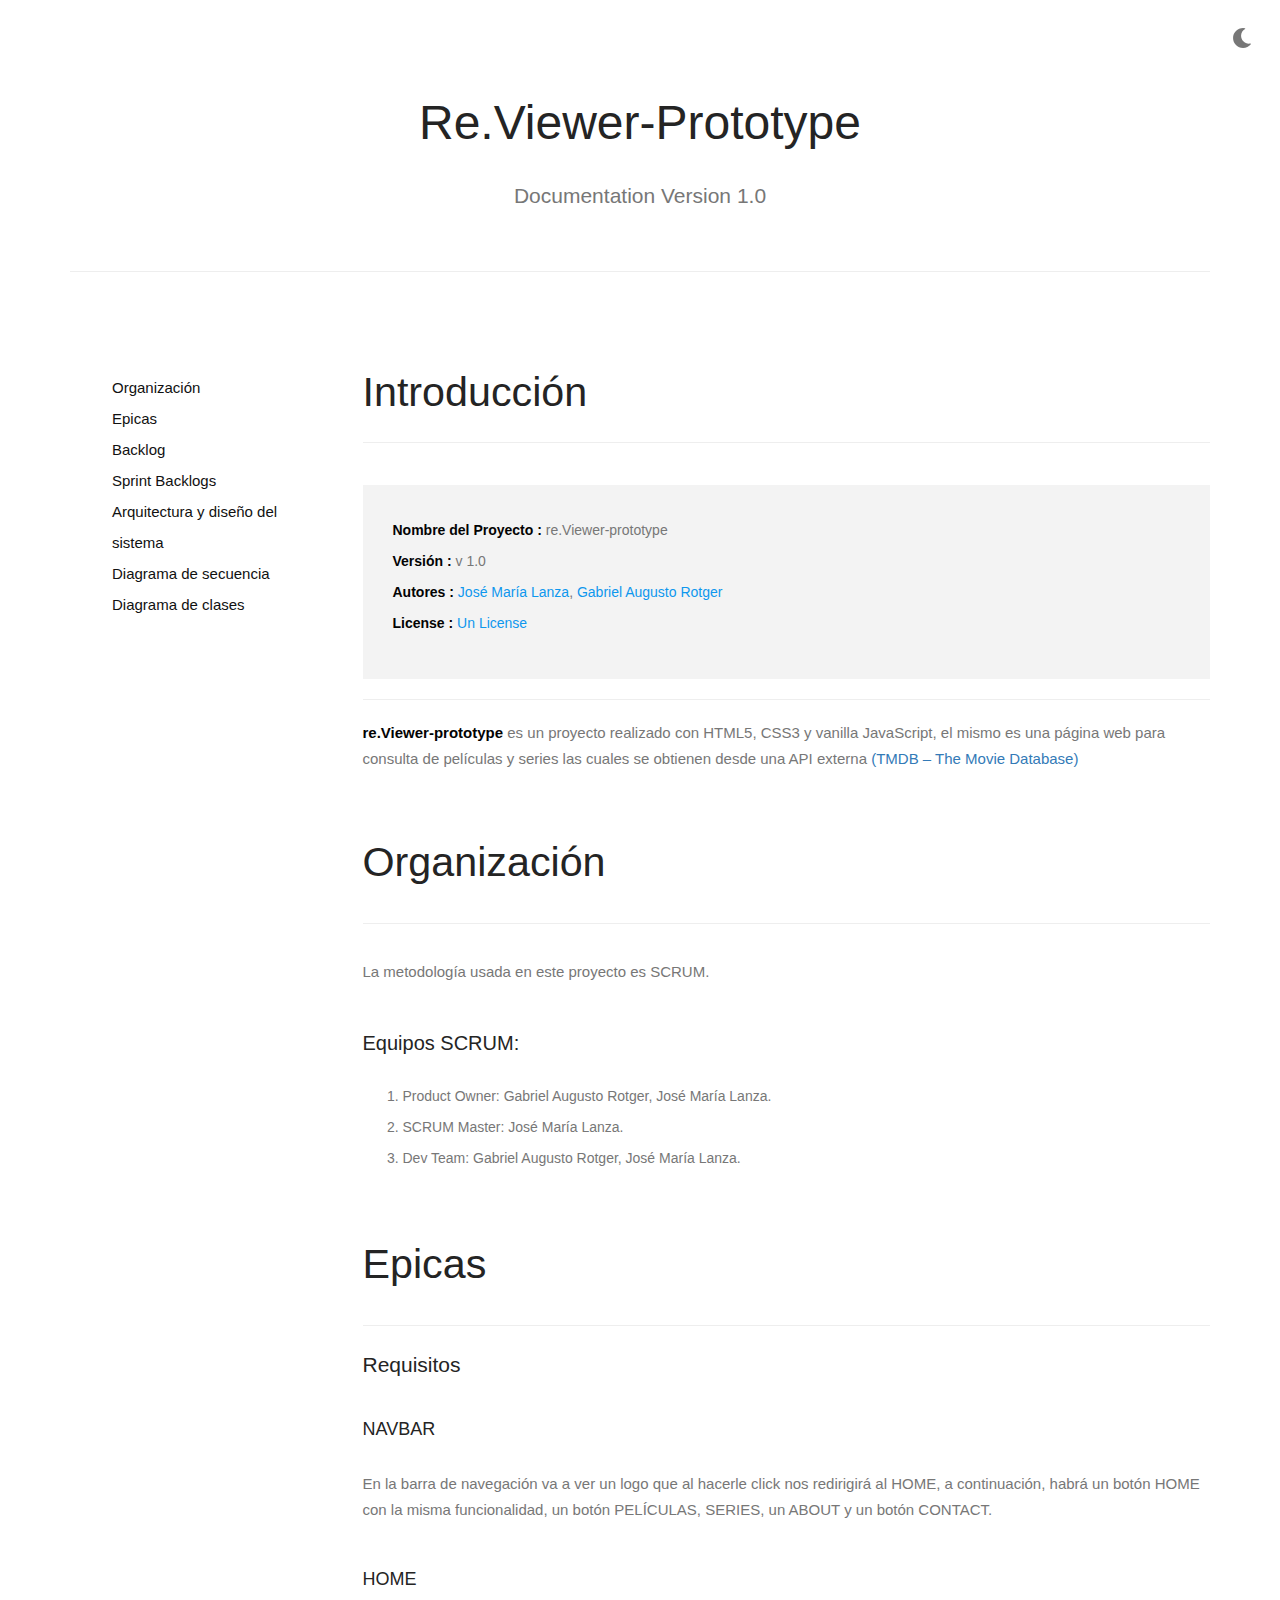
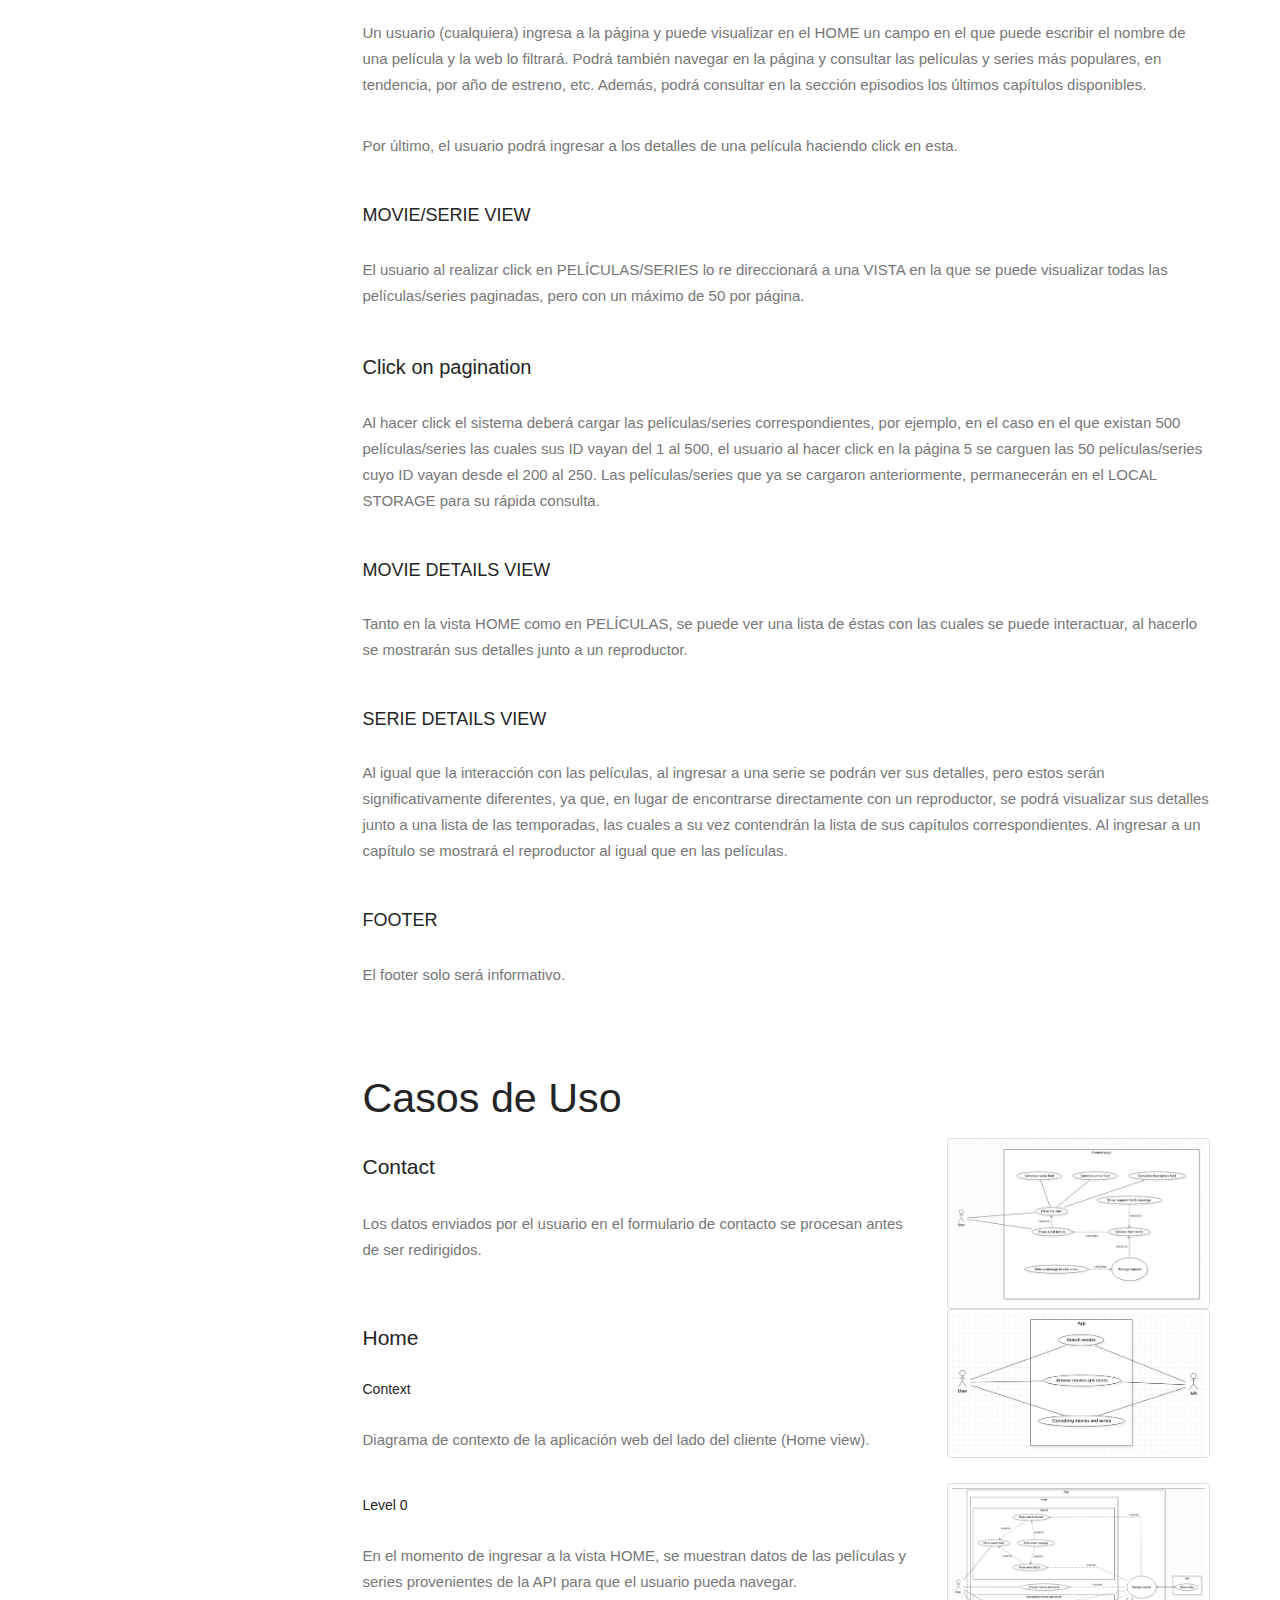
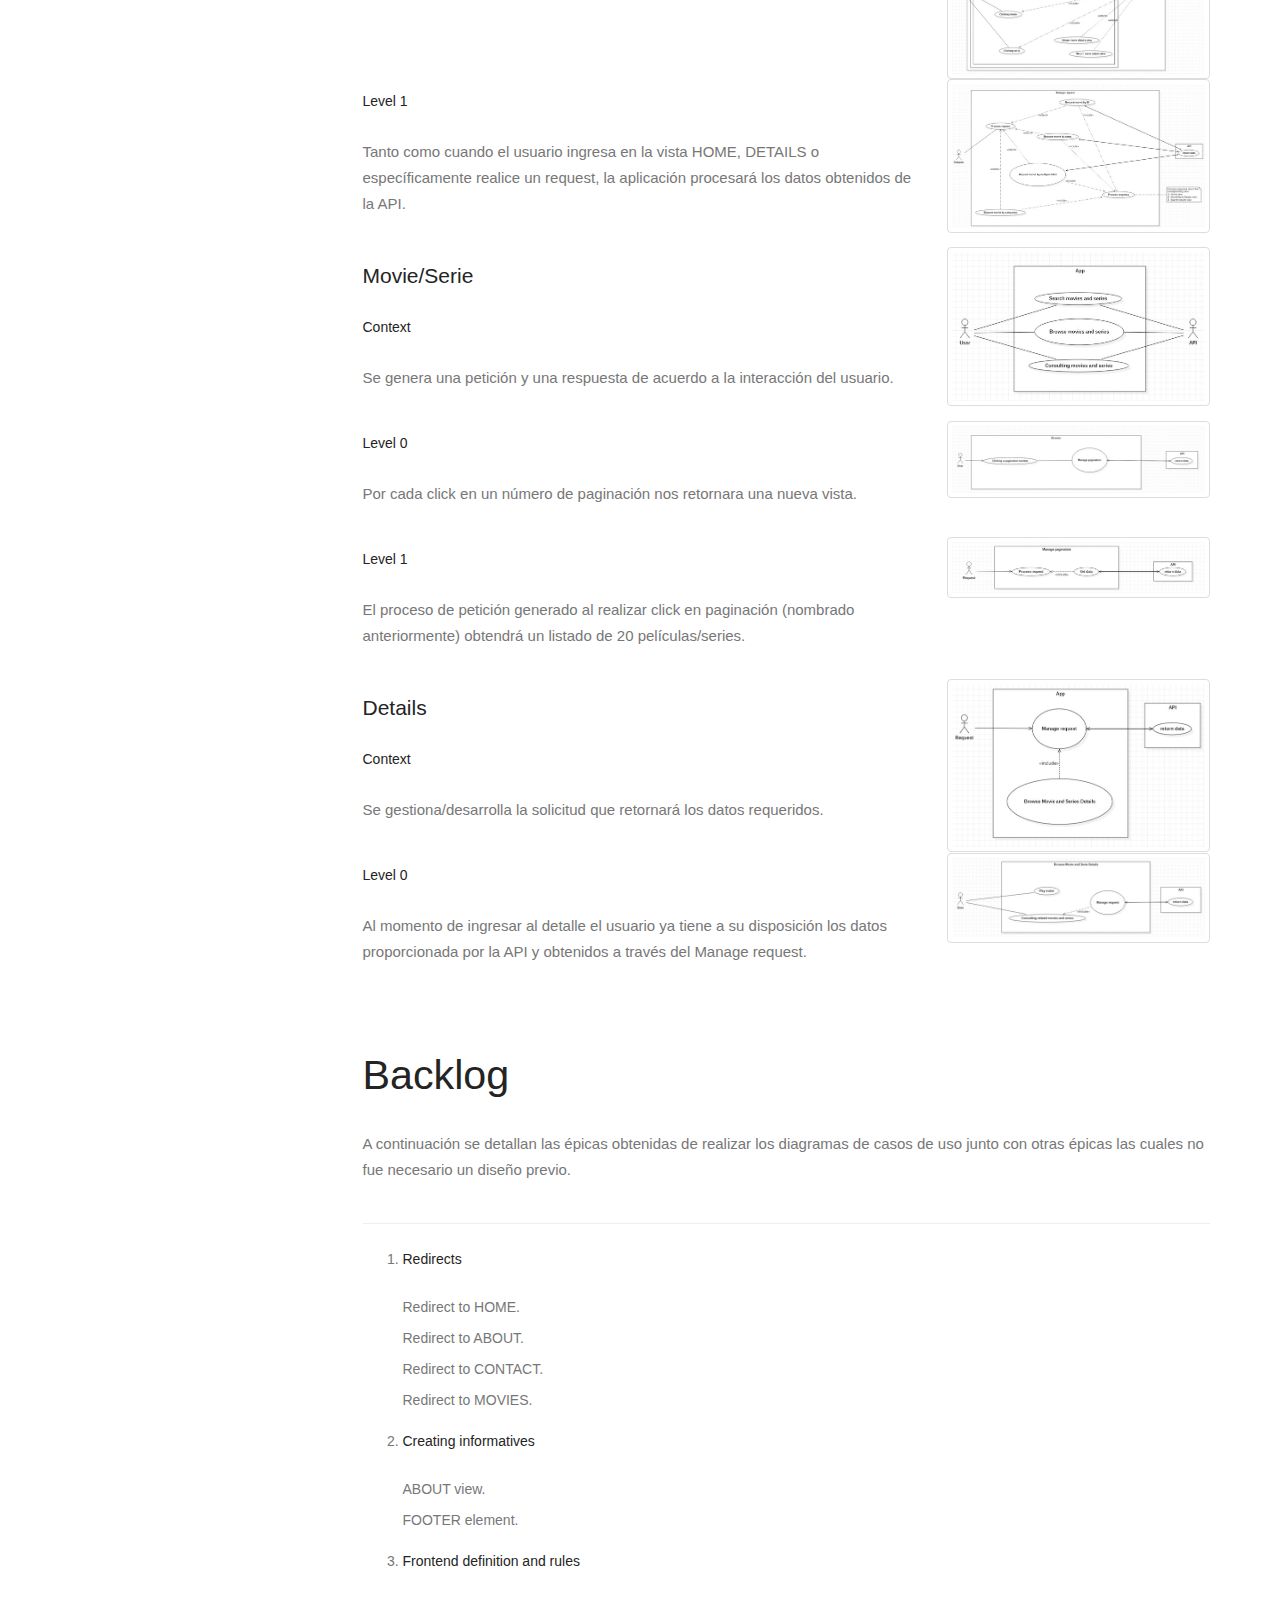
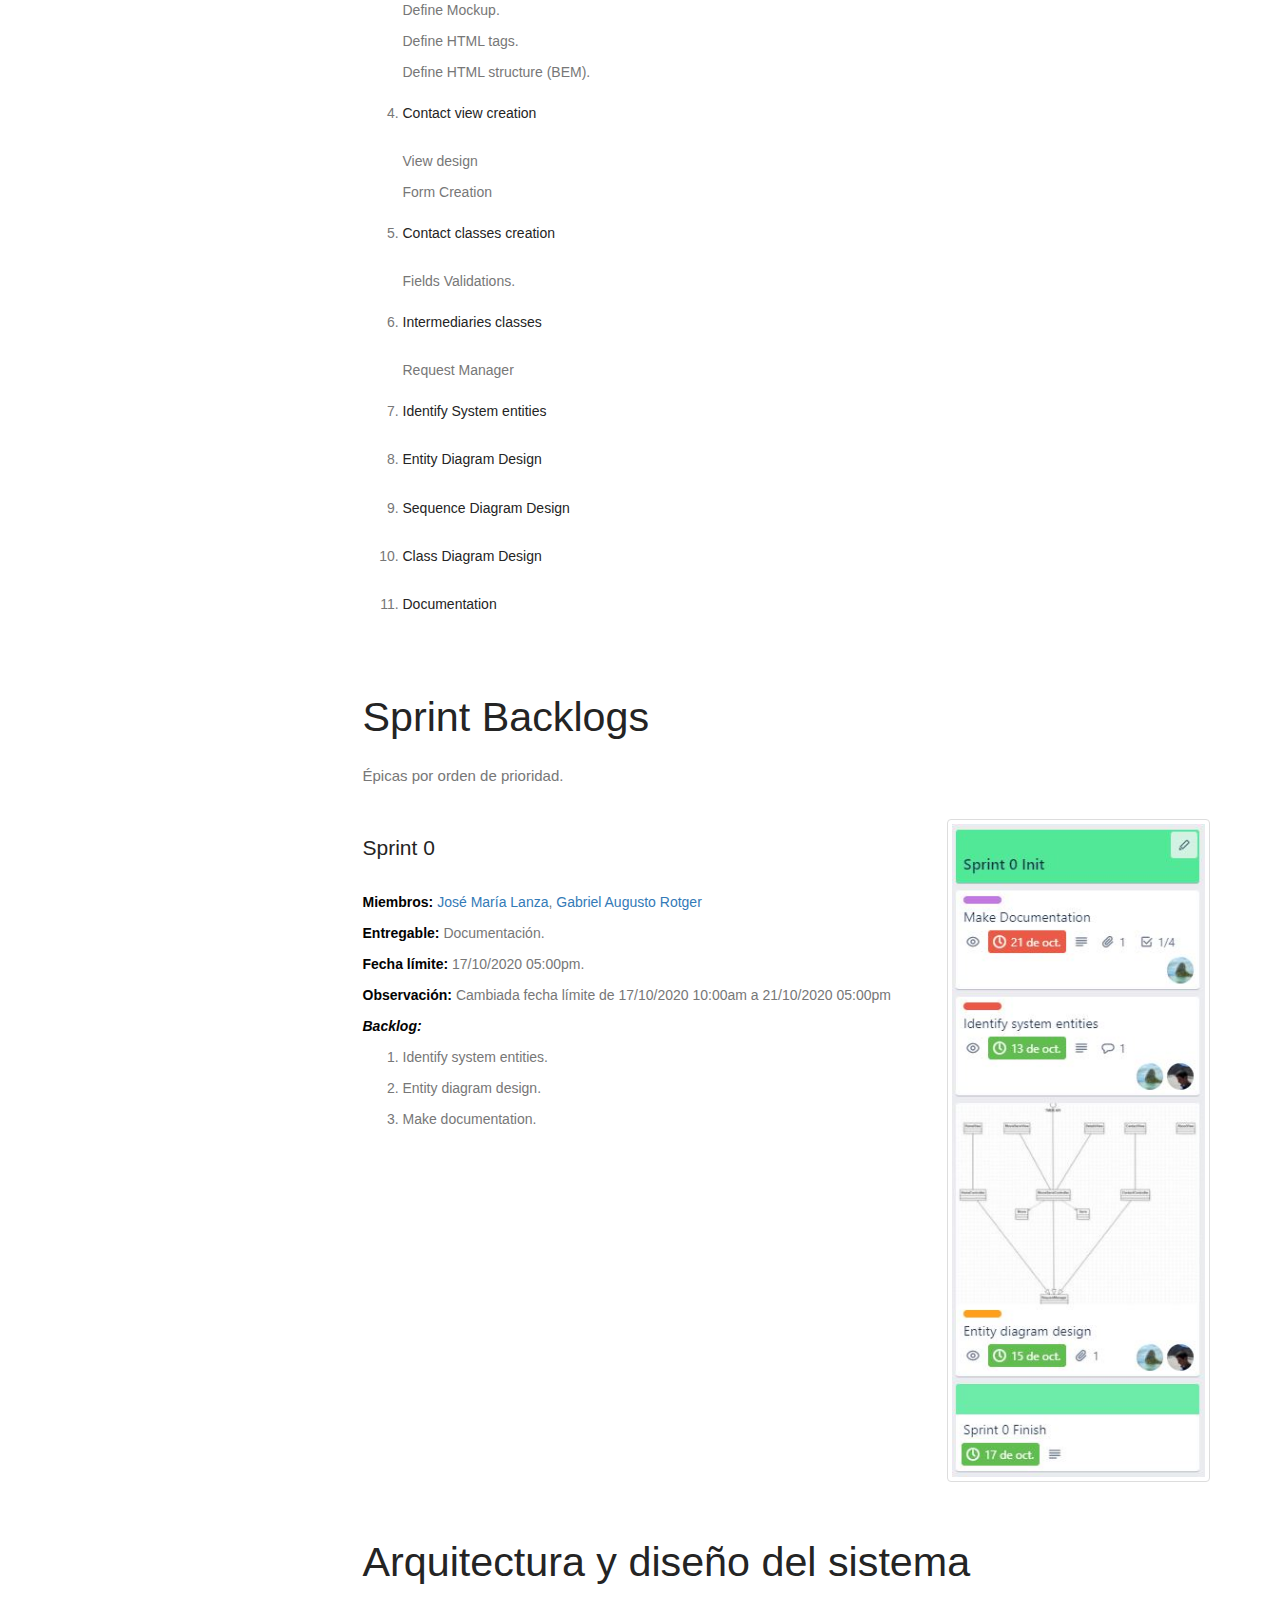
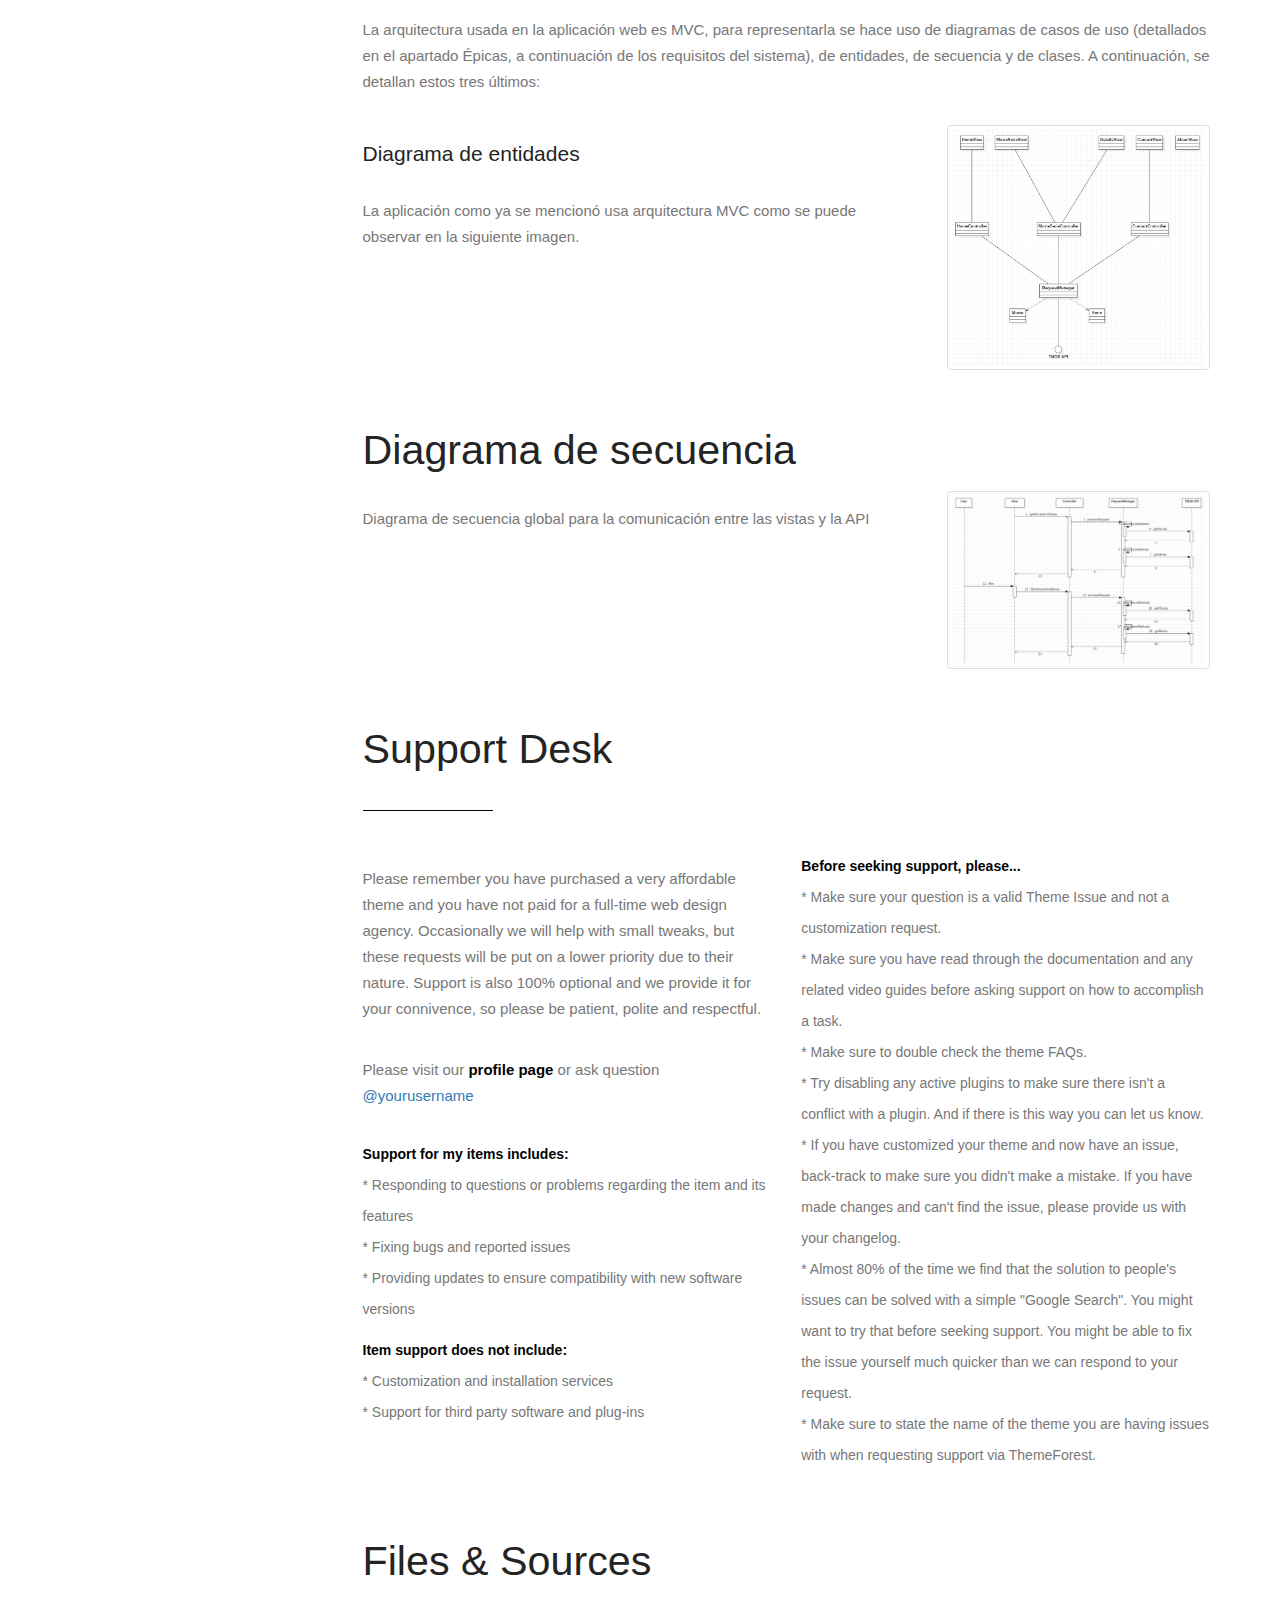
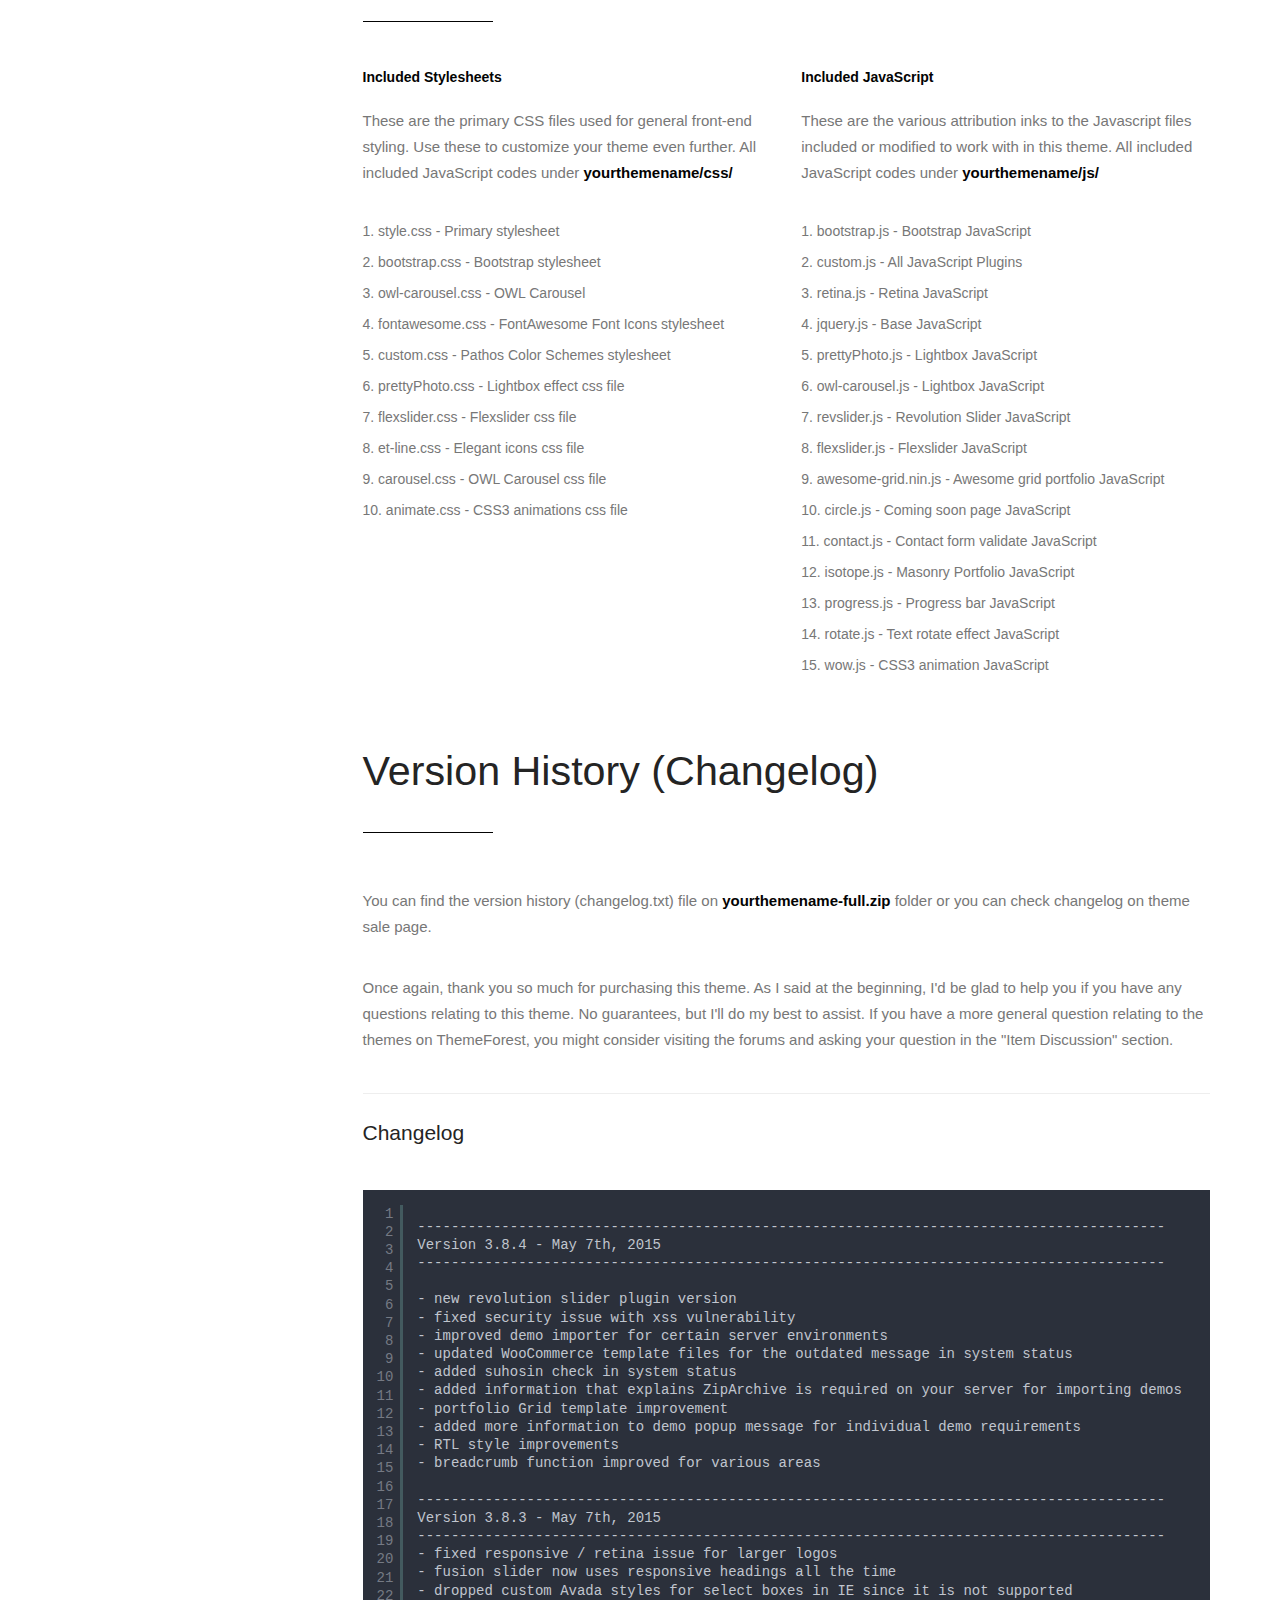
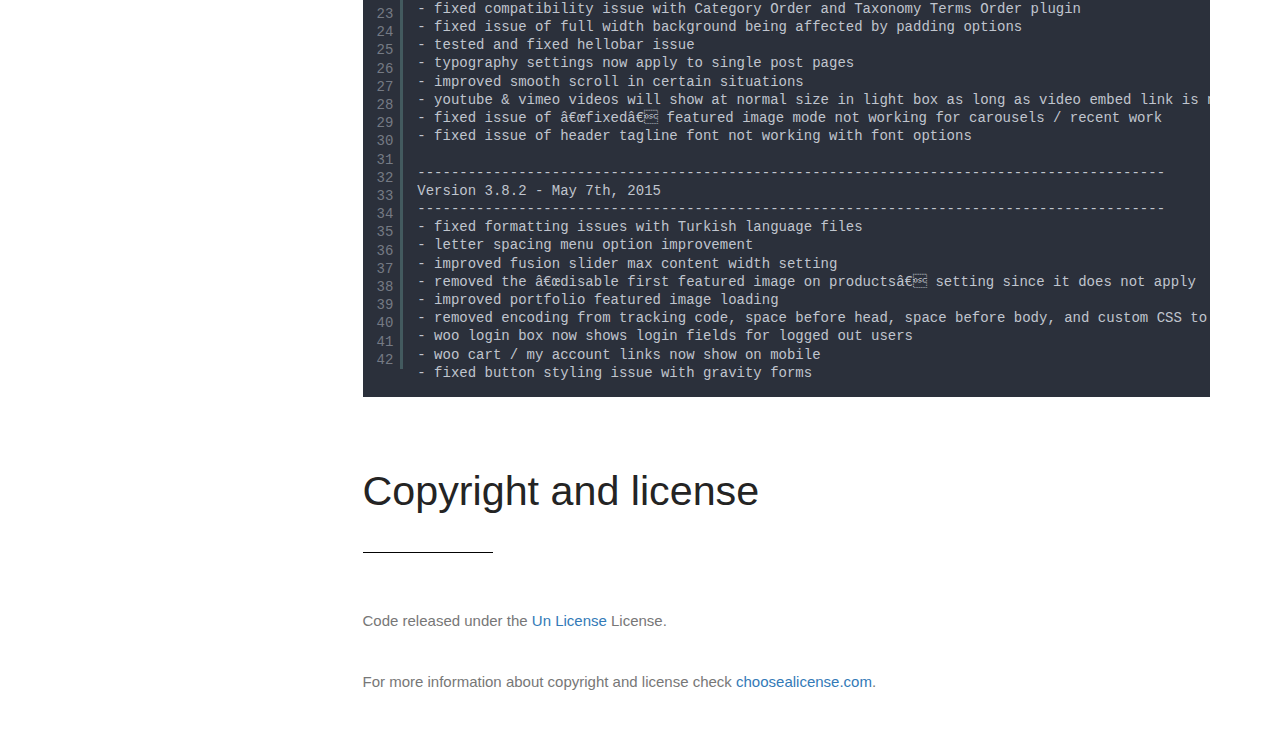
<file: docs/index.html>
<!DOCTYPE html>
<!--[if lt IE 7 ]><html class="ie ie6" lang="en"> <![endif]-->
<!--[if IE 7 ]><html class="ie ie7" lang="en"> <![endif]-->
<!--[if IE 8 ]><html class="ie ie8" lang="en"> <![endif]-->
<!--[if (gte IE 9)|!(IE)]><!-->
<html lang="en">
<!--<![endif]-->

<head>

    <meta charset="utf-8">
    <meta http-equiv="X-UA-Compatible" content="IE=edge">
    <meta name="viewport" content="width=device-width, initial-scale=1, maximum-scale=1">
    <meta name="description" content="">
    <meta name="author" content="">
    <meta name="keywords" content="">

    <title>re.Viewer-prototype</title>

    <link rel="shortcut icon" href="images/favicon.ico" type="image/x-icon">

    <link rel="stylesheet" type="text/css" href="fonts/font-awesome-4.3.0/css/font-awesome.min.css">
    <link rel="stylesheet" type="text/css" href="css/stroke.css">
    <link rel="stylesheet" type="text/css" href="css/bootstrap.css">
    <link rel="stylesheet" type="text/css" href="css/animate.css">
    <link rel="stylesheet" type="text/css" href="css/prettyPhoto.css">
    <link rel="stylesheet" type="text/css" href="css/style.css">

    <link rel="stylesheet" type="text/css" href="js/syntax-highlighter/styles/shCore.css" media="all">
    <link rel="stylesheet" type="text/css" href="js/syntax-highlighter/styles/shThemeRDark.css" media="all">

    <!-- CUSTOM -->
    <link rel="stylesheet" type="text/css" href="css/custom.css">

    <!-- HTML5 shim and Respond.js for IE8 support of HTML5 elements and media queries -->
    <!--[if lt IE 9]>
      <script src="https://oss.maxcdn.com/html5shiv/3.7.2/html5shiv.min.js"></script>
      <script src="https://oss.maxcdn.com/respond/1.4.2/respond.min.js"></script>
    <![endif]-->

</head>

<body>
    <button onclick="topFunction()" id="myBtn" title="Go to top"><i class="fa fa-chevron-up"
            aria-hidden="true"></i></button>

    <script>
        var mybutton = document.getElementById("myBtn");
        window.onscroll = function () { scrollFunction() };
        function scrollFunction() {
            if (document.body.scrollTop > 1000 || document.documentElement.scrollTop > 1000) {
                mybutton.style.display = "block";
            } else {
                mybutton.style.display = "none";
            }
        }
        function topFunction() {
            window.scrollTo({ top: 0, behavior: 'smooth' })
            document.documentElement.scrollTo({ top: 0, behavior: 'smooth' })
        }

        document.addEventListener("DOMContentLoaded", () => {
            document.querySelector('#mode').addEventListener('click', () => {
                document.querySelector('html').classList.toggle('dark');
            })
        });


    </script>

    <div id="wrapper">

        <div id="mode">
            <div class="dark">
                <svg aria-hidden="true" viewBox="0 0 512 512">
                    <title>lightmode</title>
                    <path fill="currentColor"
                        d="M256 160c-52.9 0-96 43.1-96 96s43.1 96 96 96 96-43.1 96-96-43.1-96-96-96zm246.4 80.5l-94.7-47.3 33.5-100.4c4.5-13.6-8.4-26.5-21.9-21.9l-100.4 33.5-47.4-94.8c-6.4-12.8-24.6-12.8-31 0l-47.3 94.7L92.7 70.8c-13.6-4.5-26.5 8.4-21.9 21.9l33.5 100.4-94.7 47.4c-12.8 6.4-12.8 24.6 0 31l94.7 47.3-33.5 100.5c-4.5 13.6 8.4 26.5 21.9 21.9l100.4-33.5 47.3 94.7c6.4 12.8 24.6 12.8 31 0l47.3-94.7 100.4 33.5c13.6 4.5 26.5-8.4 21.9-21.9l-33.5-100.4 94.7-47.3c13-6.5 13-24.7.2-31.1zm-155.9 106c-49.9 49.9-131.1 49.9-181 0-49.9-49.9-49.9-131.1 0-181 49.9-49.9 131.1-49.9 181 0 49.9 49.9 49.9 131.1 0 181z">
                    </path>
                </svg>
            </div>
            <div class="light">
                <svg aria-hidden="true" viewBox="0 0 512 512">
                    <title>darkmode</title>
                    <path fill="currentColor"
                        d="M283.211 512c78.962 0 151.079-35.925 198.857-94.792 7.068-8.708-.639-21.43-11.562-19.35-124.203 23.654-238.262-71.576-238.262-196.954 0-72.222 38.662-138.635 101.498-174.394 9.686-5.512 7.25-20.197-3.756-22.23A258.156 258.156 0 0 0 283.211 0c-141.309 0-256 114.511-256 256 0 141.309 114.511 256 256 256z">
                    </path>
                </svg>
            </div>
        </div>

        <div class="container">

            <section id="top" class="section docs-heading">

                <div class="row">
                    <div class="col-md-12">
                        <div class="big-title text-center">
                            <h1>re.Viewer-prototype</h1>
                            <p class="lead">Documentation version 1.0</p>
                        </div>
                        <!-- end title -->
                    </div>
                    <!-- end 12 -->
                </div>
                <!-- end row -->

                <hr>

            </section>
            <!-- end section -->

            <div class="row">

                <div class="col-md-3">
                    <nav class="docs-sidebar" data-spy="affix" data-offset-top="300" data-offset-bottom="200"
                        role="navigation">
                        <ul class="nav">
                            <li><a href="#line1">Organización</a></li>
                            <li><a href="#line2">Epicas</a>
                                <ul class="nav">
                                    <li><a href="#line7">Casos de Uso</a>
                                        <ul class="nav">
                                            <li><a href="#line7_1">Contact</a></li>
                                            <li><a href="#line7_2">Home</a></li>
                                            <li><a href="#line7_3">Movie/Serie</a></li>
                                            <li><a href="#line7_4">Details</a></li>
                                        </ul>
                                    </li>
                                </ul>
                            </li>
                            <li><a href="#line3">Backlog</a></li>
                            <li><a href="#line4">Sprint Backlogs</a></li>
                            <li><a href="#line5">Arquitectura y diseño del sistema</a></li>
                            <!-- Para integrar más adelante -->
                            <li><a href="#line6">Diagrama de secuencia</a></li>
                            <li><a href="#line8">Diagrama de clases</a></li>
                            <!-- <li><a href="#line9">Files & Sources</a></li>
                            <li><a href="#line10">Version History (Changelog)</a></li>
                            <li><a href="#line11">Copyright and license</a></li> -->
                        </ul>
                    </nav>
                </div>
                <div class="col-md-9">
                    <section class="welcome">

                        <div class="row">
                            <div class="col-md-12 left-align">
                                <h2 class="dark-text">Introducción</h2>

                                <hr>

                                <div class="row">

                                    <div class="col-md-12 full">
                                        <div class="intro1">
                                            <ul>
                                                <li><strong>Nombre del Proyecto : </strong>re.Viewer-prototype</li>
                                                <li><strong>Versión : </strong> v 1.0</li>
                                                <li><strong>Autores : </strong> <a
                                                        href="https://github.com/JoseMariaLanza?tab=repositories"
                                                        target="_blank">José María Lanza</a>,
                                                    <a href="https://github.com/rotgergabriel?tab=repositories"
                                                        target="_blank">Gabriel Augusto Rotger</a></li>
                                                <li><strong>License : </strong> <a href="#" target="_blank">Un
                                                        License</a></li>
                                            </ul>
                                        </div>

                                        <hr>
                                        <div>
                                            <p><strong>re.Viewer-prototype</strong> es un proyecto realizado con HTML5,
                                                CSS3 y vanilla JavaScript, el mismo es una página web para consulta de
                                                películas y series las cuales se obtienen desde una API externa
                                                <a href="https://developers.themoviedb.org/3/getting-started/introduction"
                                                    target="_blank">(TMDB – The Movie Database)</a></p>

                                        </div>
                                    </div>

                                </div>
                                <!-- end row -->
                            </div>
                        </div>
                    </section>

                    <section id="line1" class="section">

                        <div class="row">
                            <div class="col-md-12 left-align">
                                <h2 class="dark-text">Organización
                                </h2>
                            </div>
                            <!-- end col -->
                        </div>
                        <!-- end row -->

                        <hr>

                        <div class="row">
                            <div class="col-md-12">
                                <p>La metodología usada en este proyecto es SCRUM.</p>
                                <h2>Equipos SCRUM:</h2>
                                <ol>
                                    <li>Product Owner: Gabriel Augusto Rotger, José María Lanza.</li>
                                    <li>SCRUM Master: José María Lanza.</li>
                                    <li>Dev Team: Gabriel Augusto Rotger, José María Lanza.</li>
                                </ol>
                            </div>

                            <!-- end col -->
                        </div>
                        <!-- end row -->

                    </section>
                    <!-- end section -->

                    <section id="line2" class="section">

                        <div class="row">
                            <div class="col-md-12 left-align">
                                <h2 class="dark-text">Epicas</h2>
                            </div>
                            <!-- end col -->
                        </div>
                        <!-- end row -->

                        <hr>

                        <h4>Requisitos</h4>

                        <h3>NAVBAR</h3>
                        <p>En la barra de navegación va a ver un logo que al hacerle click nos redirigirá al HOME,
                            a continuación, habrá un botón HOME con la misma funcionalidad, un botón PELÍCULAS, SERIES,
                            un ABOUT y un botón CONTACT.</p>

                        <h3>HOME</h3>
                        <p>Un usuario (cualquiera) ingresa a la página y puede visualizar en el HOME un campo en el que
                            puede escribir
                            el nombre de una película y la web lo filtrará. Podrá también navegar en la página y
                            consultar las películas y
                            series más populares, en tendencia, por año de estreno, etc. Además, podrá consultar en la
                            sección episodios los últimos capítulos disponibles.</p>
                        <p>Por último, el usuario podrá ingresar a los detalles de una película haciendo click en esta.
                        </p>

                        <h3>MOVIE/SERIE VIEW</h3>
                        <p>El usuario al realizar click en PELÍCULAS/SERIES lo re direccionará a una VISTA en
                            la que se puede visualizar todas las películas/series paginadas, pero con un máximo de 50
                            por página.</p>

                        <h2>Click on pagination</h2>
                        <p>Al hacer click el sistema deberá cargar las películas/series correspondientes,
                            por ejemplo, en el caso en el que existan 500 películas/series las cuales sus ID vayan
                            del 1 al 500, el usuario al hacer click en la página 5 se carguen las 50 películas/series
                            cuyo
                            ID vayan desde el 200 al 250. Las películas/series que ya se cargaron anteriormente,
                            permanecerán en el LOCAL STORAGE para su rápida consulta.</p>

                        <h3>MOVIE DETAILS VIEW </h3>
                        <p>Tanto en la vista HOME como en PELÍCULAS, se puede ver una lista de éstas con las cuales se
                            puede interactuar,
                            al hacerlo se mostrarán sus detalles junto a un reproductor.</p>

                        <h3>SERIE DETAILS VIEW </h3>
                        <p>Al igual que la interacción con las películas, al ingresar a una serie se podrán ver sus
                            detalles,
                            pero estos serán significativamente diferentes, ya que, en lugar de encontrarse directamente
                            con un reproductor,
                            se podrá visualizar sus detalles junto a una lista de las temporadas, las cuales a su vez
                            contendrán la lista de sus capítulos correspondientes.
                            Al ingresar a un capítulo se mostrará el reproductor al igual que en las películas.</p>

                        <h3>FOOTER</h3>
                        <p>El footer solo será informativo.</p>

                    </section>
                    <!-- end section -->

                    <section id="line7" class="section">

                        <div class="row">
                            <div class="col-md-12 left-align">
                                <h2 class="dark-text">Casos de Uso</h2>
                            </div>
                            <!-- end col -->
                        </div>
                        <!-- end row -->

                        <div class="row">
                            <div class="col-md-8">
                                <h4 id="line7_1">Contact</h4>
                                <p>Los datos enviados por el usuario en el formulario de contacto se procesan antes de
                                    ser redirigidos.</p>
                            </div>

                            <div class="col-md-4">
                                <img src="images/useCase/contact.jpg" alt="" class="img-responsive img-thumbnail">
                            </div>
                            <!-- end col -->
                        </div>
                        <!-- end row -->

                        <div class="row">
                            <div class="col-md-8">
                                <h4 id="line7_2">Home</h4>
                                    <h5>Context</h5>
                                <p>Diagrama de contexto de la aplicación web del lado del cliente (Home view).</p>
                            </div>

                            <div class="col-md-4">
                                <img src="images/useCase/home-context.jpg" alt="" class="img-responsive img-thumbnail">
                            </div>

                            <div class="col-md-8">
                                    <h5>Level 0</h5>
                                <p>En el momento de ingresar a la vista HOME, se muestran datos de las películas y series provenientes de la API para que el usuario pueda navegar.</p>
                            </div>

                            <div class="col-md-4">
                                <img src="images/useCase/home-level-0.jpg" alt="" class="img-responsive img-thumbnail">
                            </div>

                            <div class="col-md-8">
                                    <h5>Level 1</h5>
                                <p>Tanto como cuando el usuario ingresa en la vista HOME, DETAILS o específicamente realice un request, la aplicación procesará los datos obtenidos de la API.</p>
                            </div>

                            <div class="col-md-4">
                                <img src="images/useCase/home-level-1.jpg" alt="" class="img-responsive img-thumbnail">
                            </div>
                            <!-- end col -->
                        </div>
                        <!-- end row -->

                        <div class="row">
                            <div class="col-md-8">
                                <h4 id="line7_3">Movie/Serie</h4>
                                    <h5>Context</h5>
                                <p>Se genera una petición y una respuesta de acuerdo a la interacción del usuario.</p>
                            </div>

                            <div class="col-md-4">
                                <img src="images/useCase/movieserie-context.jpg" alt="" class="img-responsive img-thumbnail">
                            </div>

                            <div class="col-md-8">
                                    <h5>Level 0</h5>
                                <p>Por cada click en un número de paginación nos retornara una nueva vista.</p>
                            </div>

                            <div class="col-md-4">
                                <img src="images/useCase/movieserie-level-0.jpg" alt="" class="img-responsive img-thumbnail">
                            </div>

                            <div class="col-md-8">
                                    <h5>Level 1</h5>
                                <p>El proceso de petición generado al realizar click en paginación (nombrado anteriormente) obtendrá un listado de 20 películas/series.</p>
                            </div>

                            <div class="col-md-4">
                                <img src="images/useCase/movieserie-level-1.jpg" alt="" class="img-responsive img-thumbnail">
                            </div>
                            <!-- end col -->
                        </div>
                        <!-- end row -->

                        <div class="row">
                            <div class="col-md-8">
                                <h4 id="line7_4">Details</h4>
                                <h5>Context</h5>
                                <p>Se gestiona/desarrolla la solicitud que retornará los datos requeridos.</p>
                            </div>

                            <div class="col-md-4">
                                <img src="images/useCase/details-context.jpg" alt=""
                                    class="img-responsive img-thumbnail">
                            </div>

                            <div class="col-md-8">
                                <h5>Level 0</h5>
                                <p>Al momento de ingresar al detalle el usuario ya tiene a su disposición los datos
                                    proporcionada
                                    por la API y obtenidos a través del Manage request.</p>
                            </div>

                            <div class="col-md-4">
                                <img src="images/useCase/details-level-0.jpg" alt=""
                                    class="img-responsive img-thumbnail">
                            </div>
                            <!-- end col -->
                        </div>
                        <!-- end row -->

                    </section>
                    <!-- end section -->

                    <section id="line3" class="section">

                        <div class="row">
                            <div class="col-md-12 left-align">
                                <h2 class="dark-text">Backlog</h2>
                            </div>
                            <!-- end col -->
                        </div>
                        <!-- end row -->
                        <p>A continuación se detallan las épicas obtenidas de realizar los diagramas de casos de uso junto con otras épicas las cuales no fue
                        necesario un diseño previo.</p>
                        <hr>

                        <div>
                            <ol>
                                <li><h5>Redirects</h5></li>
                                    <ul>Redirect to HOME.</ul>
                                    <ul>Redirect to ABOUT.</ul>
                                    <ul>Redirect to CONTACT.</ul>
                                    <ul>Redirect to MOVIES.</ul>
                                <li><h5>Creating informatives</h5></li>
                                    <ul>ABOUT view.</ul>
                                    <ul>FOOTER element.</ul>
                                <li><h5>Frontend definition and rules</h5></li>
                                    <ul>Define Mockup.</ul>
                                    <ul>Define HTML tags.</ul>
                                    <ul>Define HTML structure (BEM).</ul>
                                <li><h5>Contact view creation</h5></li>
                                    <ul>View design</ul>
                                    <ul>Form Creation</ul>
                                <li><h5>Contact classes creation</h5></li>
                                    <ul>Fields Validations.</ul>
                                <li><h5>Intermediaries classes</h5></li>
                                    <ul>Request Manager</ul>
                                <li><h5>Identify System entities</h5></li>
                                <li><h5>Entity Diagram Design</h5></li>
                                <li><h5>Sequence Diagram Design</h5></li>
                                <li><h5>Class Diagram Design</h5></li>
                                <li><h5>Documentation</h5></li>
                            </ol>
                        </div>
                        
                    </section>
                    <!-- end section -->

                    <section id="line4" class="section">

                        <div class="row">
                            <div class="col-md-12 left-align">
                                <h2 class="dark-text">Sprint Backlogs</h2>
                                <p>Épicas por orden de prioridad.</p>
                            </div>
                            <!-- end col -->
                        </div>
                        <!-- end row -->

                        <div class="row">
                            <div class="col-md-8">
                                <h4>Sprint 0</h4>
                                <ul>
                                    <li><strong>Miembros: </strong> <a
                                            href="https://github.com/JoseMariaLanza?tab=repositories"
                                            target="_blank">José María Lanza</a>,
                                        <a href="https://github.com/rotgergabriel?tab=repositories"
                                            target="_blank">Gabriel Augusto Rotger</a></li>
                                    <li></li>
                                    <li><strong>Entregable: </strong> Documentación.</li>
                                    <li><strong>Fecha límite: </strong> 17/10/2020 05:00pm.</li>
                                    <li><strong>Observación: </strong> Cambiada fecha límite de 17/10/2020 10:00am a
                                        21/10/2020 05:00pm</li>
                                    <li><em><strong>Backlog: </strong></em>
                                        <ol>
                                            <li>Identify system entities.</li>
                                            <li>Entity diagram design.</li>
                                            <li>Make documentation.</li>
                                        </ol>
                                    </li>
                                </ul>
                            </div>
                            <!-- end col -->

                            <div class="col-md-4">
                                <img src="images/sprints/sprint-0.jpg" alt="" class="img-responsive img-thumbnail">
                            </div>

                    </section>
                    <!-- end section -->

                    <section id="line5" class="section">

                        <div class="row">
                            <div class="col-md-12 left-align">
                                <h2 class="dark-text">Arquitectura y diseño del sistema</h2>
                            </div>
                        </div>

                        <div class="row">

                            <div class="col-md-12">
                                <p>La arquitectura usada en la aplicación web es MVC, para representarla se hace uso de diagramas
                                de casos de uso (detallados en el apartado Épicas, a continuación de los requisitos del sistema),
                                de entidades, de secuencia y de clases. A continuación, se detallan estos tres últimos:</p>
                            </div>
                            
                            <div class="col-md-8">
                                <h4>Diagrama de entidades</h4>
                                <p>La aplicación como ya se mencionó usa arquitectura MVC como se puede observar en la siguiente imagen.</p>
                            </div>

                            <div class="col-md-4">
                                <a href="images/objects/entities-diagram.jpg" data-rel="prettyPhoto"><img
                                    src="images/objects/entities-diagram.jpg" alt=""
                                    class="img-responsive img-thumbnail"></a>
                            </div>

                        </div>

                    </section>
                    <!-- end section -->

                    <section id="line6" class="section">

                        <div class="row">
                            <div class="col-md-12 left-align">
                                <h2 class="dark-text">Diagrama de secuencia
                                </h2>
                            </div>
                            <!-- end col -->
                        </div>
                        <!-- end row -->
                        <div class="row">

                            <div class="col-md-8">
                                <p>Diagrama de secuencia global para la comunicación entre las vistas y la API</p>
                            </div>

                            <div class="col-md-4">
                                <a href="images/objects/secuence-diagram.jpg" data-rel="prettyPhoto"><img
                                    src="images/objects/secuence-diagram.jpg" alt=""
                                    class="img-responsive img-thumbnail"></a>
                            </div>

                        </div>
                        <!-- end row -->

                    </section>
                    <!-- end section -->

                    <section id="line8" class="section">

                        <div class="row">
                            <div class="col-md-12 left-align">
                                <h2 class="dark-text">Support Desk
                                    <hr>
                                </h2>
                            </div>
                            <!-- end col -->
                        </div>
                        <!-- end row -->

                        <div class="row">
                            <div class="col-md-6">
                                <p>Please remember you have purchased a very affordable theme and you have not paid for
                                    a full-time web design agency. Occasionally we will help with small tweaks, but
                                    these requests will be put on a lower priority due to their nature. Support is also
                                    100% optional and we provide it for your connivence, so please be patient, polite
                                    and respectful.</p>

                                <p>Please visit our <a href="http://themeforest.net/user/yourusername"><strong>profile
                                            page</strong></a> or ask question <a
                                        href="mailto:yourusername@gmail.com">@yourusername</a></p>

                                <strong>Support for my items includes:</strong>
                                <ul>
                                    <li>* Responding to questions or problems regarding the item and its features</li>
                                    <li>* Fixing bugs and reported issues</li>
                                    <li>* Providing updates to ensure compatibility with new software versions</li>
                                </ul>
                                <strong>Item support does not include:</strong>
                                <ul>
                                    <li>* Customization and installation services</li>
                                    <li>* Support for third party software and plug-ins</li>
                                </ul>

                            </div>

                            <div class="col-md-6">
                                <strong>Before seeking support, please...</strong>
                                <ul>
                                    <li>* Make sure your question is a valid Theme Issue and not a customization
                                        request.</li>
                                    <li>* Make sure you have read through the documentation and any related video guides
                                        before asking support on how to accomplish a task.</li>
                                    <li>* Make sure to double check the theme FAQs.</li>
                                    <li>* Try disabling any active plugins to make sure there isn't a conflict with a
                                        plugin. And if there is this way you can let us know.</li>
                                    <li>* If you have customized your theme and now have an issue, back-track to make
                                        sure you didn't make a mistake. If you have made changes and can't find the
                                        issue, please provide us with your changelog.</li>
                                    <li>* Almost 80% of the time we find that the solution to people's issues can be
                                        solved with a simple "Google Search". You might want to try that before seeking
                                        support. You might be able to fix the issue yourself much quicker than we can
                                        respond to your request.</li>
                                    <li>* Make sure to state the name of the theme you are having issues with when
                                        requesting support via ThemeForest.</li>
                                </ul>
                            </div>
                        </div>
                        <!-- end row -->

                    </section>
                    <!-- end section -->

                    <section id="line9" class="section">

                        <div class="row">
                            <div class="col-md-12 left-align">
                                <h2 class="dark-text">Files & Sources
                                    <hr>
                                </h2>
                            </div>
                            <!-- end col -->
                        </div>
                        <!-- end row -->

                        <div class="row">
                            <div class="col-md-6">
                                <strong>Included Stylesheets</strong>

                                <p>These are the primary CSS files used for general front-end styling. Use these to
                                    customize your theme even further. All included JavaScript codes under
                                    <strong>yourthemename/css/</strong></p>

                                <ul>
                                    <li>1. style.css - Primary stylesheet</li>
                                    <li>2. bootstrap.css - Bootstrap stylesheet</li>
                                    <li>3. owl-carousel.css - OWL Carousel</li>
                                    <li>4. fontawesome.css - FontAwesome Font Icons stylesheet</li>
                                    <li>5. custom.css - Pathos Color Schemes stylesheet</li>
                                    <li>6. prettyPhoto.css - Lightbox effect css file</li>
                                    <li>7. flexslider.css - Flexslider css file</li>
                                    <li>8. et-line.css - Elegant icons css file</li>
                                    <li>9. carousel.css - OWL Carousel css file</li>
                                    <li>10. animate.css - CSS3 animations css file</li>
                                </ul>

                            </div>

                            <div class="col-md-6">
                                <strong>Included JavaScript</strong>

                                <p>These are the various attribution inks to the Javascript files included or modified
                                    to work with in this theme. All included JavaScript codes under
                                    <strong>yourthemename/js/</strong></p>

                                <ul>
                                    <li>1. bootstrap.js - Bootstrap JavaScript</li>
                                    <li>2. custom.js - All JavaScript Plugins</li>
                                    <li>3. retina.js - Retina JavaScript</li>
                                    <li>4. jquery.js - Base JavaScript</li>
                                    <li>5. prettyPhoto.js - Lightbox JavaScript</li>
                                    <li>6. owl-carousel.js - Lightbox JavaScript</li>
                                    <li>7. revslider.js - Revolution Slider JavaScript</li>
                                    <li>8. flexslider.js - Flexslider JavaScript</li>
                                    <li>9. awesome-grid.nin.js - Awesome grid portfolio JavaScript</li>
                                    <li>10. circle.js - Coming soon page JavaScript</li>
                                    <li>11. contact.js - Contact form validate JavaScript</li>
                                    <li>12. isotope.js - Masonry Portfolio JavaScript</li>
                                    <li>13. progress.js - Progress bar JavaScript</li>
                                    <li>14. rotate.js - Text rotate effect JavaScript</li>
                                    <li>15. wow.js - CSS3 animation JavaScript</li>
                                </ul>
                            </div>
                        </div>
                        <!-- end row -->

                    </section>
                    <!-- end section -->

                    <section id="line10" class="section">

                        <div class="row">
                            <div class="col-md-12 left-align">
                                <h2 class="dark-text">Version History (Changelog)
                                    <hr>
                                </h2>
                            </div>
                            <!-- end col -->
                        </div>
                        <!-- end row -->

                        <div class="row">
                            <div class="col-md-12">

                                <p>You can find the version history (changelog.txt) file on
                                    <strong>yourthemename-full.zip</strong> folder or you can check changelog on theme
                                    sale page.</p>
                                <p>Once again, thank you so much for purchasing this theme. As I said at the beginning,
                                    I'd be glad to help you if you have any questions relating to this theme. No
                                    guarantees, but I'll do my best to assist. If you have a more general question
                                    relating to the themes on ThemeForest, you might consider visiting the forums and
                                    asking your question in the "Item Discussion" section.</p>

                                <hr>

                                <h4>Changelog</h4>

                                <pre class="brush: html">

                                        -----------------------------------------------------------------------------------------
                                        Version 3.8.4 - May 7th, 2015
                                        -----------------------------------------------------------------------------------------

                                        - new revolution slider plugin version
                                        - fixed security issue with xss vulnerability
                                        - improved demo importer for certain server environments
                                        - updated WooCommerce template files for the outdated message in system status
                                        - added suhosin check in system status 
                                        - added information that explains ZipArchive is required on your server for importing demos 
                                        - portfolio Grid template improvement
                                        - added more information to demo popup message for individual demo requirements
                                        - RTL style improvements
                                        - breadcrumb function improved for various areas

                                        -----------------------------------------------------------------------------------------
                                        Version 3.8.3 - May 7th, 2015
                                        -----------------------------------------------------------------------------------------
                                        - fixed responsive / retina issue for larger logos
                                        - fusion slider now uses responsive headings all the time
                                        - dropped custom Avada styles for select boxes in IE since it is not supported
                                        - fixed compatibility issue with Category Order and Taxonomy Terms Order plugin
                                        - fixed issue of full width background being affected by padding options
                                        - tested and fixed hellobar issue 
                                        - typography settings now apply to single post pages
                                        - improved smooth scroll in certain situations
                                        - youtube & vimeo videos will show at normal size in light box as long as video embed link is not used
                                        - fixed issue of â€œfixedâ€ featured image mode not working for carousels / recent work
                                        - fixed issue of header tagline font not working with font options

                                        -----------------------------------------------------------------------------------------
                                        Version 3.8.2 - May 7th, 2015
                                        -----------------------------------------------------------------------------------------
                                        - fixed formatting issues with Turkish language files 
                                        - letter spacing menu option improvement
                                        - improved fusion slider max content width setting
                                        - removed the â€œdisable first featured image on productsâ€ setting since it does not apply
                                        - improved portfolio featured image loading
                                        - removed encoding from tracking code, space before head, space before body, and custom CSS to stop it from parsing code within TO and removing special characters e.g. +
                                        - woo login box now shows login fields for logged out users
                                        - woo cart / my account links now show on mobile 
                                        - fixed button styling issue with gravity forms


                                      </pre>

                            </div>
                        </div>
                        <!-- end row -->

                    </section>
                    <!-- end section -->

                    <section id="line11" class="section">

                        <div class="row">
                            <div class="col-md-12 left-align">
                                <h2 class="dark-text">Copyright and license
                                    <hr>
                                </h2>
                            </div>
                            <!-- end col -->
                        </div>
                        <!-- end row -->

                        <div class="row">
                            <div class="col-md-12">

                                <p>Code released under the <a href="#" target="_blank">Un License</a> License.</p>
                                <p>For more information about copyright and license check <a
                                        href="https://choosealicense.com/" target="_blank">choosealicense.com</a>.</p>

                            </div>
                        </div>
                        <!-- end row -->

                    </section>
                    <!-- end section -->
                </div>
                <!-- // end .col -->

            </div>
            <!-- // end .row -->

        </div>
        <!-- // end container -->

    </div>
    <!-- end wrapper -->

    <script src="js/jquery.min.js"></script>
    <script src="js/bootstrap.min.js"></script>
    <script src="js/retina.js"></script>
    <script src="js/jquery.fitvids.js"></script>
    <script src="js/wow.js"></script>
    <script src="js/jquery.prettyPhoto.js"></script>

    <!-- CUSTOM PLUGINS -->
    <script src="js/custom.js"></script>
    <script src="js/main.js"></script>

    <script src="js/syntax-highlighter/scripts/shCore.js"></script>
    <script src="js/syntax-highlighter/scripts/shBrushXml.js"></script>
    <script src="js/syntax-highlighter/scripts/shBrushCss.js"></script>
    <script src="js/syntax-highlighter/scripts/shBrushJScript.js"></script>

</body>

</html>
</file>
<file: docs/css/stroke.css>
@font-face {
	font-family: 'Stroke-Gap-Icons';
	src: url('../fonts/Stroke-Gap-Icons.eot');
	src: url('../fonts/Stroke-Gap-Icons.svg');
	src: url('../fonts/Stroke-Gap-Icons.ttf');
	src: url('../fonts/Stroke-Gap-Icons.woff');
}
@font-face {
	font-family: 'Stroke-Gap-Icons';
	src: url([data-uri]) format('truetype'),
		 url([data-uri]) format('woff');
	font-weight: normal;
	font-style: normal;
}

.icon {
	font-family: 'Stroke-Gap-Icons';
	speak: none;
	font-style: normal;
	font-weight: normal;
	font-variant: normal;
	text-transform: none;
	line-height: 1;

	/* Better Font Rendering =========== */
	-webkit-font-smoothing: antialiased;
	-moz-osx-font-smoothing: grayscale;
}

.icon-WorldWide:before {
	content: "\e600";
}
.icon-WorldGlobe:before {
	content: "\e601";
}
.icon-Underpants:before {
	content: "\e602";
}
.icon-Tshirt:before {
	content: "\e603";
}
.icon-Trousers:before {
	content: "\e604";
}
.icon-Tie:before {
	content: "\e605";
}
.icon-TennisBall:before {
	content: "\e606";
}
.icon-Telesocpe:before {
	content: "\e607";
}
.icon-Stop:before {
	content: "\e608";
}
.icon-Starship:before {
	content: "\e609";
}
.icon-Starship2:before {
	content: "\e60a";
}
.icon-Speaker:before {
	content: "\e60b";
}
.icon-Speaker2:before {
	content: "\e60c";
}
.icon-Soccer:before {
	content: "\e60d";
}
.icon-Snikers:before {
	content: "\e60e";
}
.icon-Scisors:before {
	content: "\e60f";
}
.icon-Puzzle:before {
	content: "\e610";
}
.icon-Printer:before {
	content: "\e611";
}
.icon-Pool:before {
	content: "\e612";
}
.icon-Podium:before {
	content: "\e613";
}
.icon-Play:before {
	content: "\e614";
}
.icon-Planet:before {
	content: "\e615";
}
.icon-Pause:before {
	content: "\e616";
}
.icon-Next:before {
	content: "\e617";
}
.icon-MusicNote2:before {
	content: "\e618";
}
.icon-MusicNote:before {
	content: "\e619";
}
.icon-MusicMixer:before {
	content: "\e61a";
}
.icon-Microphone:before {
	content: "\e61b";
}
.icon-Medal:before {
	content: "\e61c";
}
.icon-ManFigure:before {
	content: "\e61d";
}
.icon-Magnet:before {
	content: "\e61e";
}
.icon-Like:before {
	content: "\e61f";
}
.icon-Hanger:before {
	content: "\e620";
}
.icon-Handicap:before {
	content: "\e621";
}
.icon-Forward:before {
	content: "\e622";
}
.icon-Footbal:before {
	content: "\e623";
}
.icon-Flag:before {
	content: "\e624";
}
.icon-FemaleFigure:before {
	content: "\e625";
}
.icon-Dislike:before {
	content: "\e626";
}
.icon-DiamondRing:before {
	content: "\e627";
}
.icon-Cup:before {
	content: "\e628";
}
.icon-Crown:before {
	content: "\e629";
}
.icon-Column:before {
	content: "\e62a";
}
.icon-Click:before {
	content: "\e62b";
}
.icon-Cassette:before {
	content: "\e62c";
}
.icon-Bomb:before {
	content: "\e62d";
}
.icon-BatteryLow:before {
	content: "\e62e";
}
.icon-BatteryFull:before {
	content: "\e62f";
}
.icon-Bascketball:before {
	content: "\e630";
}
.icon-Astronaut:before {
	content: "\e631";
}
.icon-WineGlass:before {
	content: "\e632";
}
.icon-Water:before {
	content: "\e633";
}
.icon-Wallet:before {
	content: "\e634";
}
.icon-Umbrella:before {
	content: "\e635";
}
.icon-TV:before {
	content: "\e636";
}
.icon-TeaMug:before {
	content: "\e637";
}
.icon-Tablet:before {
	content: "\e638";
}
.icon-Soda:before {
	content: "\e639";
}
.icon-SodaCan:before {
	content: "\e63a";
}
.icon-SimCard:before {
	content: "\e63b";
}
.icon-Signal:before {
	content: "\e63c";
}
.icon-Shaker:before {
	content: "\e63d";
}
.icon-Radio:before {
	content: "\e63e";
}
.icon-Pizza:before {
	content: "\e63f";
}
.icon-Phone:before {
	content: "\e640";
}
.icon-Notebook:before {
	content: "\e641";
}
.icon-Mug:before {
	content: "\e642";
}
.icon-Mastercard:before {
	content: "\e643";
}
.icon-Ipod:before {
	content: "\e644";
}
.icon-Info:before {
	content: "\e645";
}
.icon-Icecream2:before {
	content: "\e646";
}
.icon-Icecream1:before {
	content: "\e647";
}
.icon-Hourglass:before {
	content: "\e648";
}
.icon-Help:before {
	content: "\e649";
}
.icon-Goto:before {
	content: "\e64a";
}
.icon-Glasses:before {
	content: "\e64b";
}
.icon-Gameboy:before {
	content: "\e64c";
}
.icon-ForkandKnife:before {
	content: "\e64d";
}
.icon-Export:before {
	content: "\e64e";
}
.icon-Exit:before {
	content: "\e64f";
}
.icon-Espresso:before {
	content: "\e650";
}
.icon-Drop:before {
	content: "\e651";
}
.icon-Download:before {
	content: "\e652";
}
.icon-Dollars:before {
	content: "\e653";
}
.icon-Dollar:before {
	content: "\e654";
}
.icon-DesktopMonitor:before {
	content: "\e655";
}
.icon-Corkscrew:before {
	content: "\e656";
}
.icon-CoffeeToGo:before {
	content: "\e657";
}
.icon-Chart:before {
	content: "\e658";
}
.icon-ChartUp:before {
	content: "\e659";
}
.icon-ChartDown:before {
	content: "\e65a";
}
.icon-Calculator:before {
	content: "\e65b";
}
.icon-Bread:before {
	content: "\e65c";
}
.icon-Bourbon:before {
	content: "\e65d";
}
.icon-BottleofWIne:before {
	content: "\e65e";
}
.icon-Bag:before {
	content: "\e65f";
}
.icon-Arrow:before {
	content: "\e660";
}
.icon-Antenna2:before {
	content: "\e661";
}
.icon-Antenna1:before {
	content: "\e662";
}
.icon-Anchor:before {
	content: "\e663";
}
.icon-Wheelbarrow:before {
	content: "\e664";
}
.icon-Webcam:before {
	content: "\e665";
}
.icon-Unlinked:before {
	content: "\e666";
}
.icon-Truck:before {
	content: "\e667";
}
.icon-Timer:before {
	content: "\e668";
}
.icon-Time:before {
	content: "\e669";
}
.icon-StorageBox:before {
	content: "\e66a";
}
.icon-Star:before {
	content: "\e66b";
}
.icon-ShoppingCart:before {
	content: "\e66c";
}
.icon-Shield:before {
	content: "\e66d";
}
.icon-Seringe:before {
	content: "\e66e";
}
.icon-Pulse:before {
	content: "\e66f";
}
.icon-Plaster:before {
	content: "\e670";
}
.icon-Plaine:before {
	content: "\e671";
}
.icon-Pill:before {
	content: "\e672";
}
.icon-PicnicBasket:before {
	content: "\e673";
}
.icon-Phone2:before {
	content: "\e674";
}
.icon-Pencil:before {
	content: "\e675";
}
.icon-Pen:before {
	content: "\e676";
}
.icon-PaperClip:before {
	content: "\e677";
}
.icon-On-Off:before {
	content: "\e678";
}
.icon-Mouse:before {
	content: "\e679";
}
.icon-Megaphone:before {
	content: "\e67a";
}
.icon-Linked:before {
	content: "\e67b";
}
.icon-Keyboard:before {
	content: "\e67c";
}
.icon-House:before {
	content: "\e67d";
}
.icon-Heart:before {
	content: "\e67e";
}
.icon-Headset:before {
	content: "\e67f";
}
.icon-FullShoppingCart:before {
	content: "\e680";
}
.icon-FullScreen:before {
	content: "\e681";
}
.icon-Folder:before {
	content: "\e682";
}
.icon-Floppy:before {
	content: "\e683";
}
.icon-Files:before {
	content: "\e684";
}
.icon-File:before {
	content: "\e685";
}
.icon-FileBox:before {
	content: "\e686";
}
.icon-ExitFullScreen:before {
	content: "\e687";
}
.icon-EmptyBox:before {
	content: "\e688";
}
.icon-Delete:before {
	content: "\e689";
}
.icon-Controller:before {
	content: "\e68a";
}
.icon-Compass:before {
	content: "\e68b";
}
.icon-CompassTool:before {
	content: "\e68c";
}
.icon-ClipboardText:before {
	content: "\e68d";
}
.icon-ClipboardChart:before {
	content: "\e68e";
}
.icon-ChemicalGlass:before {
	content: "\e68f";
}
.icon-CD:before {
	content: "\e690";
}
.icon-Carioca:before {
	content: "\e691";
}
.icon-Car:before {
	content: "\e692";
}
.icon-Book:before {
	content: "\e693";
}
.icon-BigTruck:before {
	content: "\e694";
}
.icon-Bicycle:before {
	content: "\e695";
}
.icon-Wrench:before {
	content: "\e696";
}
.icon-Web:before {
	content: "\e697";
}
.icon-Watch:before {
	content: "\e698";
}
.icon-Volume:before {
	content: "\e699";
}
.icon-Video:before {
	content: "\e69a";
}
.icon-Users:before {
	content: "\e69b";
}
.icon-User:before {
	content: "\e69c";
}
.icon-UploadCLoud:before {
	content: "\e69d";
}
.icon-Typing:before {
	content: "\e69e";
}
.icon-Tools:before {
	content: "\e69f";
}
.icon-Tag:before {
	content: "\e6a0";
}
.icon-Speedometter:before {
	content: "\e6a1";
}
.icon-Share:before {
	content: "\e6a2";
}
.icon-Settings:before {
	content: "\e6a3";
}
.icon-Search:before {
	content: "\e6a4";
}
.icon-Screwdriver:before {
	content: "\e6a5";
}
.icon-Rolodex:before {
	content: "\e6a6";
}
.icon-Ringer:before {
	content: "\e6a7";
}
.icon-Resume:before {
	content: "\e6a8";
}
.icon-Restart:before {
	content: "\e6a9";
}
.icon-PowerOff:before {
	content: "\e6aa";
}
.icon-Pointer:before {
	content: "\e6ab";
}
.icon-Picture:before {
	content: "\e6ac";
}
.icon-OpenedLock:before {
	content: "\e6ad";
}
.icon-Notes:before {
	content: "\e6ae";
}
.icon-Mute:before {
	content: "\e6af";
}
.icon-Movie:before {
	content: "\e6b0";
}
.icon-Microphone2:before {
	content: "\e6b1";
}
.icon-Message:before {
	content: "\e6b2";
}
.icon-MessageRight:before {
	content: "\e6b3";
}
.icon-MessageLeft:before {
	content: "\e6b4";
}
.icon-Menu:before {
	content: "\e6b5";
}
.icon-Media:before {
	content: "\e6b6";
}
.icon-Mail:before {
	content: "\e6b7";
}
.icon-List:before {
	content: "\e6b8";
}
.icon-Layers:before {
	content: "\e6b9";
}
.icon-Key:before {
	content: "\e6ba";
}
.icon-Imbox:before {
	content: "\e6bb";
}
.icon-Eye:before {
	content: "\e6bc";
}
.icon-Edit:before {
	content: "\e6bd";
}
.icon-DSLRCamera:before {
	content: "\e6be";
}
.icon-DownloadCloud:before {
	content: "\e6bf";
}
.icon-CompactCamera:before {
	content: "\e6c0";
}
.icon-Cloud:before {
	content: "\e6c1";
}
.icon-ClosedLock:before {
	content: "\e6c2";
}
.icon-Chart2:before {
	content: "\e6c3";
}
.icon-Bulb:before {
	content: "\e6c4";
}
.icon-Briefcase:before {
	content: "\e6c5";
}
.icon-Blog:before {
	content: "\e6c6";
}
.icon-Agenda:before {
	content: "\e6c7";
}
</file>
<file: docs/css/prettyPhoto.css>
div.pp_default .pp_top,div.pp_default .pp_top .pp_middle,div.pp_default .pp_top .pp_left,div.pp_default .pp_top .pp_right,div.pp_default .pp_bottom,div.pp_default .pp_bottom .pp_left,div.pp_default .pp_bottom .pp_middle,div.pp_default .pp_bottom .pp_right{height:13px}
div.pp_default .pp_top .pp_left{background:url(../images/prettyPhoto/default/sprite.png) -78px -93px no-repeat}
div.pp_default .pp_top .pp_middle{background:url(../images/prettyPhoto/default/sprite_x.png) top left repeat-x}
div.pp_default .pp_top .pp_right{background:url(../images/prettyPhoto/default/sprite.png) -112px -93px no-repeat}
div.pp_default .pp_content .ppt{color:#f8f8f8}
div.pp_default .pp_content_container .pp_left{background:url(../images/prettyPhoto/default/sprite_y.png) -7px 0 repeat-y;padding-left:13px}
div.pp_default .pp_content_container .pp_right{background:url(../images/prettyPhoto/default/sprite_y.png) top right repeat-y;padding-right:13px}
div.pp_default .pp_next:hover{background:url(../images/prettyPhoto/default/sprite_next.png) center right no-repeat;cursor:pointer}
div.pp_default .pp_previous:hover{background:url(../images/prettyPhoto/default/sprite_prev.png) center left no-repeat;cursor:pointer}
div.pp_default .pp_expand{background:url(../images/prettyPhoto/default/sprite.png) 0 -29px no-repeat;cursor:pointer;width:28px;height:28px}
div.pp_default .pp_expand:hover{background:url(../images/prettyPhoto/default/sprite.png) 0 -56px no-repeat;cursor:pointer}
div.pp_default .pp_contract{background:url(../images/prettyPhoto/default/sprite.png) 0 -84px no-repeat;cursor:pointer;width:28px;height:28px}
div.pp_default .pp_contract:hover{background:url(../images/prettyPhoto/default/sprite.png) 0 -113px no-repeat;cursor:pointer}
div.pp_default .pp_close{width:30px;height:30px;background:url(../images/prettyPhoto/default/sprite.png) 2px 1px no-repeat;cursor:pointer}
div.pp_default .pp_gallery ul li a{background:url(../images/prettyPhoto/default/default_thumb.png) center center #f8f8f8;border:1px solid #aaa}
div.pp_default .pp_social{margin-top:7px}
div.pp_default .pp_gallery a.pp_arrow_previous,div.pp_default .pp_gallery a.pp_arrow_next{position:static;left:auto}
div.pp_default .pp_nav .pp_play,div.pp_default .pp_nav .pp_pause{background:url(../images/prettyPhoto/default/sprite.png) -51px 1px no-repeat;height:30px;width:30px}
div.pp_default .pp_nav .pp_pause{background-position:-51px -29px}
div.pp_default a.pp_arrow_previous,div.pp_default a.pp_arrow_next{background:url(../images/prettyPhoto/default/sprite.png) -31px -3px no-repeat;height:20px;width:20px;margin:4px 0 0}
div.pp_default a.pp_arrow_next{left:52px;background-position:-82px -3px}
div.pp_default .pp_content_container .pp_details{margin-top:5px}
div.pp_default .pp_nav{clear:none;height:30px;width:110px;position:relative}
div.pp_default .pp_nav .currentTextHolder{font-family:Georgia;font-style:italic;color:#999;font-size:11px;left:75px;line-height:25px;position:absolute;top:2px;margin:0;padding:0 0 0 10px}
div.pp_default .pp_close:hover,div.pp_default .pp_nav .pp_play:hover,div.pp_default .pp_nav .pp_pause:hover,div.pp_default .pp_arrow_next:hover,div.pp_default .pp_arrow_previous:hover{opacity:0.7}
div.pp_default .pp_description{font-size:11px;font-weight:700;line-height:14px;margin:5px 50px 5px 0}
div.pp_default .pp_bottom .pp_left{background:url(../images/prettyPhoto/default/sprite.png) -78px -127px no-repeat}
div.pp_default .pp_bottom .pp_middle{background:url(../images/prettyPhoto/default/sprite_x.png) bottom left repeat-x}
div.pp_default .pp_bottom .pp_right{background:url(../images/prettyPhoto/default/sprite.png) -112px -127px no-repeat}
div.pp_default .pp_loaderIcon{background:url(../images/prettyPhoto/default/loader.gif) center center no-repeat}
div.light_rounded .pp_top .pp_left{background:url(../images/prettyPhoto/light_rounded/sprite.png) -88px -53px no-repeat}
div.light_rounded .pp_top .pp_right{background:url(../images/prettyPhoto/light_rounded/sprite.png) -110px -53px no-repeat}
div.light_rounded .pp_next:hover{background:url(../images/prettyPhoto/light_rounded/btnNext.png) center right no-repeat;cursor:pointer}
div.light_rounded .pp_previous:hover{background:url(../images/prettyPhoto/light_rounded/btnPrevious.png) center left no-repeat;cursor:pointer}
div.light_rounded .pp_expand{background:url(../images/prettyPhoto/light_rounded/sprite.png) -31px -26px no-repeat;cursor:pointer}
div.light_rounded .pp_expand:hover{background:url(../images/prettyPhoto/light_rounded/sprite.png) -31px -47px no-repeat;cursor:pointer}
div.light_rounded .pp_contract{background:url(../images/prettyPhoto/light_rounded/sprite.png) 0 -26px no-repeat;cursor:pointer}
div.light_rounded .pp_contract:hover{background:url(../images/prettyPhoto/light_rounded/sprite.png) 0 -47px no-repeat;cursor:pointer}
div.light_rounded .pp_close{width:75px;height:22px;background:url(../images/prettyPhoto/light_rounded/sprite.png) -1px -1px no-repeat;cursor:pointer}
div.light_rounded .pp_nav .pp_play{background:url(../images/prettyPhoto/light_rounded/sprite.png) -1px -100px no-repeat;height:15px;width:14px}
div.light_rounded .pp_nav .pp_pause{background:url(../images/prettyPhoto/light_rounded/sprite.png) -24px -100px no-repeat;height:15px;width:14px}
div.light_rounded .pp_arrow_previous{background:url(../images/prettyPhoto/light_rounded/sprite.png) 0 -71px no-repeat}
div.light_rounded .pp_arrow_next{background:url(../images/prettyPhoto/light_rounded/sprite.png) -22px -71px no-repeat}
div.light_rounded .pp_bottom .pp_left{background:url(../images/prettyPhoto/light_rounded/sprite.png) -88px -80px no-repeat}
div.light_rounded .pp_bottom .pp_right{background:url(../images/prettyPhoto/light_rounded/sprite.png) -110px -80px no-repeat}
div.dark_rounded .pp_top .pp_left{background:url(../images/prettyPhoto/dark_rounded/sprite.png) -88px -53px no-repeat}
div.dark_rounded .pp_top .pp_right{background:url(../images/prettyPhoto/dark_rounded/sprite.png) -110px -53px no-repeat}
div.dark_rounded .pp_content_container .pp_left{background:url(../images/prettyPhoto/dark_rounded/contentPattern.png) top left repeat-y}
div.dark_rounded .pp_content_container .pp_right{background:url(../images/prettyPhoto/dark_rounded/contentPattern.png) top right repeat-y}
div.dark_rounded .pp_next:hover{background:url(../images/prettyPhoto/dark_rounded/btnNext.png) center right no-repeat;cursor:pointer}
div.dark_rounded .pp_previous:hover{background:url(../images/prettyPhoto/dark_rounded/btnPrevious.png) center left no-repeat;cursor:pointer}
div.dark_rounded .pp_expand{background:url(../images/prettyPhoto/dark_rounded/sprite.png) -31px -26px no-repeat;cursor:pointer}
div.dark_rounded .pp_expand:hover{background:url(../images/prettyPhoto/dark_rounded/sprite.png) -31px -47px no-repeat;cursor:pointer}
div.dark_rounded .pp_contract{background:url(../images/prettyPhoto/dark_rounded/sprite.png) 0 -26px no-repeat;cursor:pointer}
div.dark_rounded .pp_contract:hover{background:url(../images/prettyPhoto/dark_rounded/sprite.png) 0 -47px no-repeat;cursor:pointer}
div.dark_rounded .pp_close{width:75px;height:22px;background:url(../images/prettyPhoto/dark_rounded/sprite.png) -1px -1px no-repeat;cursor:pointer}
div.dark_rounded .pp_description{margin-right:85px;color:#fff}
div.dark_rounded .pp_nav .pp_play{background:url(../images/prettyPhoto/dark_rounded/sprite.png) -1px -100px no-repeat;height:15px;width:14px}
div.dark_rounded .pp_nav .pp_pause{background:url(../images/prettyPhoto/dark_rounded/sprite.png) -24px -100px no-repeat;height:15px;width:14px}
div.dark_rounded .pp_arrow_previous{background:url(../images/prettyPhoto/dark_rounded/sprite.png) 0 -71px no-repeat}
div.dark_rounded .pp_arrow_next{background:url(../images/prettyPhoto/dark_rounded/sprite.png) -22px -71px no-repeat}
div.dark_rounded .pp_bottom .pp_left{background:url(../images/prettyPhoto/dark_rounded/sprite.png) -88px -80px no-repeat}
div.dark_rounded .pp_bottom .pp_right{background:url(../images/prettyPhoto/dark_rounded/sprite.png) -110px -80px no-repeat}
div.dark_rounded .pp_loaderIcon{background:url(../images/prettyPhoto/dark_rounded/loader.gif) center center no-repeat}
div.dark_square .pp_left,div.dark_square .pp_middle,div.dark_square .pp_right,div.dark_square .pp_content{background:#000}
div.dark_square .pp_description{color:#fff;margin:0 85px 0 0}
div.dark_square .pp_loaderIcon{background:url(../images/prettyPhoto/dark_square/loader.gif) center center no-repeat}
div.dark_square .pp_expand{background:url(../images/prettyPhoto/dark_square/sprite.png) -31px -26px no-repeat;cursor:pointer}
div.dark_square .pp_expand:hover{background:url(../images/prettyPhoto/dark_square/sprite.png) -31px -47px no-repeat;cursor:pointer}
div.dark_square .pp_contract{background:url(../images/prettyPhoto/dark_square/sprite.png) 0 -26px no-repeat;cursor:pointer}
div.dark_square .pp_contract:hover{background:url(../images/prettyPhoto/dark_square/sprite.png) 0 -47px no-repeat;cursor:pointer}
div.dark_square .pp_close{width:75px;height:22px;background:url(../images/prettyPhoto/dark_square/sprite.png) -1px -1px no-repeat;cursor:pointer}
div.dark_square .pp_nav{clear:none}
div.dark_square .pp_nav .pp_play{background:url(../images/prettyPhoto/dark_square/sprite.png) -1px -100px no-repeat;height:15px;width:14px}
div.dark_square .pp_nav .pp_pause{background:url(../images/prettyPhoto/dark_square/sprite.png) -24px -100px no-repeat;height:15px;width:14px}
div.dark_square .pp_arrow_previous{background:url(../images/prettyPhoto/dark_square/sprite.png) 0 -71px no-repeat}
div.dark_square .pp_arrow_next{background:url(../images/prettyPhoto/dark_square/sprite.png) -22px -71px no-repeat}
div.dark_square .pp_next:hover{background:url(../images/prettyPhoto/dark_square/btnNext.png) center right no-repeat;cursor:pointer}
div.dark_square .pp_previous:hover{background:url(../images/prettyPhoto/dark_square/btnPrevious.png) center left no-repeat;cursor:pointer}
div.light_square .pp_expand{background:url(../images/prettyPhoto/light_square/sprite.png) -31px -26px no-repeat;cursor:pointer}
div.light_square .pp_expand:hover{background:url(../images/prettyPhoto/light_square/sprite.png) -31px -47px no-repeat;cursor:pointer}
div.light_square .pp_contract{background:url(../images/prettyPhoto/light_square/sprite.png) 0 -26px no-repeat;cursor:pointer}
div.light_square .pp_contract:hover{background:url(../images/prettyPhoto/light_square/sprite.png) 0 -47px no-repeat;cursor:pointer}
div.light_square .pp_close{width:75px;height:22px;background:url(../images/prettyPhoto/light_square/sprite.png) -1px -1px no-repeat;cursor:pointer}
div.light_square .pp_nav .pp_play{background:url(../images/prettyPhoto/light_square/sprite.png) -1px -100px no-repeat;height:15px;width:14px}
div.light_square .pp_nav .pp_pause{background:url(../images/prettyPhoto/light_square/sprite.png) -24px -100px no-repeat;height:15px;width:14px}
div.light_square .pp_arrow_previous{background:url(../images/prettyPhoto/light_square/sprite.png) 0 -71px no-repeat}
div.light_square .pp_arrow_next{background:url(../images/prettyPhoto/light_square/sprite.png) -22px -71px no-repeat}
div.light_square .pp_next:hover{background:url(../images/prettyPhoto/light_square/btnNext.png) center right no-repeat;cursor:pointer}
div.light_square .pp_previous:hover{background:url(../images/prettyPhoto/light_square/btnPrevious.png) center left no-repeat;cursor:pointer}
div.facebook .pp_top .pp_left{background:url(../images/prettyPhoto/facebook/sprite.png) -88px -53px no-repeat}
div.facebook .pp_top .pp_middle{background:url(../images/prettyPhoto/facebook/contentPatternTop.png) top left repeat-x}
div.facebook .pp_top .pp_right{background:url(../images/prettyPhoto/facebook/sprite.png) -110px -53px no-repeat}
div.facebook .pp_content_container .pp_left{background:url(../images/prettyPhoto/facebook/contentPatternLeft.png) top left repeat-y}
div.facebook .pp_content_container .pp_right{background:url(../images/prettyPhoto/facebook/contentPatternRight.png) top right repeat-y}
div.facebook .pp_expand{background:url(../images/prettyPhoto/facebook/sprite.png) -31px -26px no-repeat;cursor:pointer}
div.facebook .pp_expand:hover{background:url(../images/prettyPhoto/facebook/sprite.png) -31px -47px no-repeat;cursor:pointer}
div.facebook .pp_contract{background:url(../images/prettyPhoto/facebook/sprite.png) 0 -26px no-repeat;cursor:pointer}
div.facebook .pp_contract:hover{background:url(../images/prettyPhoto/facebook/sprite.png) 0 -47px no-repeat;cursor:pointer}
div.facebook .pp_close{width:22px;height:22px;background:url(../images/prettyPhoto/facebook/sprite.png) -1px -1px no-repeat;cursor:pointer}
div.facebook .pp_description{margin:0 37px 0 0}
div.facebook .pp_loaderIcon{background:url(../images/prettyPhoto/facebook/loader.gif) center center no-repeat}
div.facebook .pp_arrow_previous{background:url(../images/prettyPhoto/facebook/sprite.png) 0 -71px no-repeat;height:22px;margin-top:0;width:22px}
div.facebook .pp_arrow_previous.disabled{background-position:0 -96px;cursor:default}
div.facebook .pp_arrow_next{background:url(../images/prettyPhoto/facebook/sprite.png) -32px -71px no-repeat;height:22px;margin-top:0;width:22px}
div.facebook .pp_arrow_next.disabled{background-position:-32px -96px;cursor:default}
div.facebook .pp_nav{margin-top:0}
div.facebook .pp_nav p{font-size:15px;padding:0 3px 0 4px}
div.facebook .pp_nav .pp_play{background:url(../images/prettyPhoto/facebook/sprite.png) -1px -123px no-repeat;height:22px;width:22px}
div.facebook .pp_nav .pp_pause{background:url(../images/prettyPhoto/facebook/sprite.png) -32px -123px no-repeat;height:22px;width:22px}
div.facebook .pp_next:hover{background:url(../images/prettyPhoto/facebook/btnNext.png) center right no-repeat;cursor:pointer}
div.facebook .pp_previous:hover{background:url(../images/prettyPhoto/facebook/btnPrevious.png) center left no-repeat;cursor:pointer}
div.facebook .pp_bottom .pp_left{background:url(../images/prettyPhoto/facebook/sprite.png) -88px -80px no-repeat}
div.facebook .pp_bottom .pp_middle{background:url(../images/prettyPhoto/facebook/contentPatternBottom.png) top left repeat-x}
div.facebook .pp_bottom .pp_right{background:url(../images/prettyPhoto/facebook/sprite.png) -110px -80px no-repeat}
div.pp_pic_holder a:focus{outline:none}
div.pp_overlay{background:#000;display:none;left:0;position:absolute;top:0;width:100%;z-index:9500}
div.pp_pic_holder{display:none;position:absolute;width:100px;z-index:10000}
.pp_content{height:40px;min-width:40px}
* html .pp_content{width:40px}
.pp_content_container{position:relative;text-align:left;width:100%}
.pp_content_container .pp_left{padding-left:20px}
.pp_content_container .pp_right{padding-right:20px}
.pp_content_container .pp_details{float:left;margin:10px 0 2px}
.pp_description{display:none;margin:0}
.pp_social{float:left;margin:0}
.pp_social .facebook{float:left;margin-left:5px;width:55px;overflow:hidden}
.pp_social .twitter{float:left}
.pp_nav{clear:right;float:left;margin:3px 10px 0 0}
.pp_nav p{float:left;white-space:nowrap;margin:2px 4px}
.pp_nav .pp_play,.pp_nav .pp_pause{float:left;margin-right:4px;text-indent:-10000px}
a.pp_arrow_previous,a.pp_arrow_next{display:block;float:left;height:15px;margin-top:3px;overflow:hidden;text-indent:-10000px;width:14px}
.pp_hoverContainer{position:absolute;top:0;width:100%;z-index:2000}
.pp_gallery{display:none;left:50%;margin-top:-50px;position:absolute;z-index:10000}
.pp_gallery div{float:left;overflow:hidden;position:relative}
.pp_gallery ul{float:left;height:35px;position:relative;white-space:nowrap;margin:0 0 0 5px;padding:0}
.pp_gallery ul a{border:1px rgba(0,0,0,0.5) solid;display:block;float:left;height:33px;overflow:hidden}
.pp_gallery ul a img{border:0}
.pp_gallery li{display:block;float:left;margin:0 5px 0 0;padding:0}
.pp_gallery li.default a{background:url(../images/prettyPhoto/facebook/default_thumbnail.gif) 0 0 no-repeat;display:block;height:33px;width:50px}
.pp_gallery .pp_arrow_previous,.pp_gallery .pp_arrow_next{margin-top:7px!important}
a.pp_next{background:url(../images/prettyPhoto/light_rounded/btnNext.png) 10000px 10000px no-repeat;display:block;float:right;height:100%;text-indent:-10000px;width:49%}
a.pp_previous{background:url(../images/prettyPhoto/light_rounded/btnNext.png) 10000px 10000px no-repeat;display:block;float:left;height:100%;text-indent:-10000px;width:49%}
a.pp_expand,a.pp_contract{cursor:pointer;display:none;height:20px;position:absolute;right:30px;text-indent:-10000px;top:10px;width:20px;z-index:20000}
a.pp_close{position:absolute;right:0;top:0;display:block;line-height:22px;text-indent:-10000px}
.pp_loaderIcon{display:block;height:24px;left:50%;position:absolute;top:50%;width:24px;margin:-12px 0 0 -12px}
#pp_full_res{line-height:1!important}
#pp_full_res .pp_inline{text-align:left}
#pp_full_res .pp_inline p{margin:0 0 15px}
div.ppt{color:#fff;display:none;font-size:17px;z-index:9999;margin:0 0 5px 15px}
div.pp_default .pp_content,div.light_rounded .pp_content{background-color:#fff}
div.pp_default #pp_full_res .pp_inline,div.light_rounded .pp_content .ppt,div.light_rounded #pp_full_res .pp_inline,div.light_square .pp_content .ppt,div.light_square #pp_full_res .pp_inline,div.facebook .pp_content .ppt,div.facebook #pp_full_res .pp_inline{color:#000}
div.pp_default .pp_gallery ul li a:hover,div.pp_default .pp_gallery ul li.selected a,.pp_gallery ul a:hover,.pp_gallery li.selected a{border-color:#fff}
div.pp_default .pp_details,div.light_rounded .pp_details,div.dark_rounded .pp_details,div.dark_square .pp_details,div.light_square .pp_details,div.facebook .pp_details{position:relative}
div.light_rounded .pp_top .pp_middle,div.light_rounded .pp_content_container .pp_left,div.light_rounded .pp_content_container .pp_right,div.light_rounded .pp_bottom .pp_middle,div.light_square .pp_left,div.light_square .pp_middle,div.light_square .pp_right,div.light_square .pp_content,div.facebook .pp_content{background:#fff}
div.light_rounded .pp_description,div.light_square .pp_description{margin-right:85px}
div.light_rounded .pp_gallery a.pp_arrow_previous,div.light_rounded .pp_gallery a.pp_arrow_next,div.dark_rounded .pp_gallery a.pp_arrow_previous,div.dark_rounded .pp_gallery a.pp_arrow_next,div.dark_square .pp_gallery a.pp_arrow_previous,div.dark_square .pp_gallery a.pp_arrow_next,div.light_square .pp_gallery a.pp_arrow_previous,div.light_square .pp_gallery a.pp_arrow_next{margin-top:12px!important}
div.light_rounded .pp_arrow_previous.disabled,div.dark_rounded .pp_arrow_previous.disabled,div.dark_square .pp_arrow_previous.disabled,div.light_square .pp_arrow_previous.disabled{background-position:0 -87px;cursor:default}
div.light_rounded .pp_arrow_next.disabled,div.dark_rounded .pp_arrow_next.disabled,div.dark_square .pp_arrow_next.disabled,div.light_square .pp_arrow_next.disabled{background-position:-22px -87px;cursor:default}
div.light_rounded .pp_loaderIcon,div.light_square .pp_loaderIcon{background:url(../images/prettyPhoto/light_rounded/loader.gif) center center no-repeat}
div.dark_rounded .pp_top .pp_middle,div.dark_rounded .pp_content,div.dark_rounded .pp_bottom .pp_middle{background:url(../images/prettyPhoto/dark_rounded/contentPattern.png) top left repeat}
div.dark_rounded .currentTextHolder,div.dark_square .currentTextHolder{color:#c4c4c4}
div.dark_rounded #pp_full_res .pp_inline,div.dark_square #pp_full_res .pp_inline{color:#fff}
.pp_top,.pp_bottom{height:20px;position:relative}
* html .pp_top,* html .pp_bottom{padding:0 20px}
.pp_top .pp_left,.pp_bottom .pp_left{height:20px;left:0;position:absolute;width:20px}
.pp_top .pp_middle,.pp_bottom .pp_middle{height:20px;left:20px;position:absolute;right:20px}
* html .pp_top .pp_middle,* html .pp_bottom .pp_middle{left:0;position:static}
.pp_top .pp_right,.pp_bottom .pp_right{height:20px;left:auto;position:absolute;right:0;top:0;width:20px}
.pp_fade,.pp_gallery li.default a img{display:none}
</file>
<file: docs/css/style.css>
/* ----------------------------------------------------
  
    File Name: style.css
    Template Name: Documentation
    Created By: Surjith S M
    http://themeforest.net/user/surjithctly

    1. IMPORT
    2. SKELETON
    
------------------------------------------------------- */
/* ----------------------------------------------------
    IMPORT  
------------------------------------------------------- */

@import url(http://fonts.googleapis.com/css?family=Lato:400,100,100italic,300,300italic,400italic,700,700italic,900,900italic);
/* ----------------------------------------------------
    SKELETON    
------------------------------------------------------- */
body {
    background: #fff;
    color: #777777;
    font-size: 14px;
    line-height: 31px;
    letter-spacing: 0;
    font-weight: 400;
    padding: 0;
}

h1,
h2,
h3,
h4,
h5,
h6 {
    letter-spacing: 0px;
    font-weight: normal;
    position: relative;
    padding: 0 0 10px 0;
    font-weight: normal;
    line-height: 1.8;
    color: #242424;
}

h1 {
    font-size: 22px;
}

h2 {
    font-size: 20px;
}

h3 {
    font-size: 18px;
}

h4 {
    font-size: 21px;
}

h5 {
    font-size: 14px;
}

h6 {
    font-size: 14px;
}

h1 a,
h2 a,
h3 a,
h4 a,
h5 a,
h6 a {
    text-decoration: none !important;
}

p {
    font-size: 15px;
    font-weight: 400;
    line-height: 26px;
    letter-spacing: 0;
    margin-top: 15px;
}

img.aligncenter {
    display: block;
    text-align: center;
    display: block;
    margin: 0 auto 20px auto;
    padding: 0px;
    border: 0px;
    background: none;
}

ul {
    padding: 0;
    list-style: none;
}

ol li ul li {
    padding-left: 20px;
}

img.alignleft {
    float: left;
    margin: 6px 20px 6px 0;
    display: inline;
    border: 0px;
    background: none;
    padding: 0;
    display: block;
}

img.alignright {
    padding: 0;
    float: right;
    margin: 6px 0 6px 20px;
    border: 0px;
    display: block;
    background: none;
}

blockquote {
    font-size: 16px;
    line-height: 32px;
    font-family: 'Droid Serif', Georgia, "Times New Roman", serif;
    font-weight: normal;
    font-style: italic;
    position: relative;
    width: auto;
}

blockquote small {
    display: block;
    margin-top: 20px;
}

pre {
    line-height: 18px;
    margin-bottom: 18px;
}

.btn,
a {
    outline: 0 !important;
    text-decoration: none !important;
}

ins {
    text-decoration: none;
}

sup {
    bottom: 1ex;
}

sub {
    top: .5ex;
}

p {
    padding: 0 0 20px 0;
}

.check li:before {
    content: "\f00c";
    font-family: "FontAwesome";
    font-size: 16px;
    left: 0;
    color: #242424;
    padding-right: 5px;
    position: relative;
    top: 2px;
}

.check li {
    font-size: 14px;
    list-style: none;
    margin-bottom: 4px;
}

.check {
    margin-left: 0;
    padding-left: 0
}

.section {
    padding: 20px 0;
    position: relative;
    display: block;
}

.white {
    background-color: #ffffff;
}

strong {
    color: #030303;
}

.grey {
    background-color: #f3f3f3;
}

.big-title h1 {
    font-size: 48px;
    font-weight: 300;
    margin-bottom: 0;
    text-transform: capitalize;
    padding-bottom: 0;
}

.dark-text {
    font-size: 4.125rem;
    line-height: 4.063rem;
    font-weight: 300;
}

h4 a {
    font-size: 14px;
    font-weight: bold;
}

.dark-text a {
    font-size: 14px;
    font-weight: bold;
    padding-left: 20px;
}

.dark-text hr {
    width: 130px;
    margin-left: 0;
    margin-top: 40px;
    border-width: 1px;
    border-color: #030303;
}

.intro {
    padding: 20px;
}

.intro1 {
    margin-top: 22px;
    padding: 30px 0px;
    background-color: #f3f3f3;
}

.intro1 li {
    list-style: none;
}

.intro1 a {
    color: #0E97EE !important;
}

.intro a {
    color: #030303;
    font-weight: 400;
    font-size: 16px;
}

.lead {
    text-transform: capitalize;
}

.left-align img {
    margin-top: 20px;
}

.drop-caps p:first-child::first-letter {
    color: #030303;
    display: block;
    float: left;
    font-size: 75px;
    line-height: 60px;
    text-transform: uppercase;
    margin-right: 10px;
    margin-top: 5px;
    padding: 4px;
}

.drop-caps.full p:first-child::first-letter {
    background: #030303 none repeat scroll 0 0 !important;
    color: #ffffff;
    margin-right: 15px;
    padding: 20px;
    font-size: 36px;
    font-family: Georgia;
    border-radius: 5px;
}

mark {
    background-color: #0E97EE;
    color: #ffffff;
    padding: 0 10px;
}

a:focus,
a:hover {
    color: #0E97EE;
}

.intro2 i {
    padding-right: 10px;
    font-size: 21px;
}

.intro2 {
    background-color: #0E97EE;
    border: 2px solid #2187BB;
    border-radius: 5px;
    color: #ffffff;
    font-style: italic;
    padding: 10px 20px;
}

.intro2 p {
    padding: 0;
}

.intro2 a {
    color: #ffffff;
    font-weight: bold;
}

.intro1 ul {
    padding: 0 30px;
}

.btn-primary {
    background-color: #0E97EE;
    border: 1px solid #2187BB;
}

.btn-primary:hover {
    background-color: #2187BB;
    border: 1px solid #0E97EE;
}

.btn-info {
    background-color: #545454;
    border: 1px solid #656565;
}

.btn-info:hover {
    background-color: #656565;
    border: 1px solid #545454;
}

.navbar-inverse .navbar-nav > .active > a,
.navbar-inverse .navbar-nav > .active > a:hover,
.navbar-inverse .navbar-nav > .active > a:focus {
    background-color: #0E97EE;
    color: #fff;
}

.navbar-inverse {
    background-color: #030303;
    border: 0;
}

.navbar-inverse li.btn {
    border-radius: 0 !important;
    padding: 0;
}

.navbar-inverse li.btn a {
    color: #ffffff !important;
}
#myBtn {
  display: none;
  position: fixed;
  z-index: 1;
  height:40px;
  width:40px;
  bottom: 55px;
  right: 20px;
  font-size: 18px;
  border: none;
  outline: none;
  background-color: grey;
  color:#ffff;
  cursor: pointer;
  padding: 0px;
  border-radius: 50%;
}

#myBtn:hover {
  background-color: #404040;
}
</file>
<file: docs/js/syntax-highlighter/styles/shCore.css>
/**
 * SyntaxHighlighter
 * http://alexgorbatchev.com/SyntaxHighlighter
 *
 * SyntaxHighlighter is donationware. If you are using it, please donate.
 * http://alexgorbatchev.com/SyntaxHighlighter/donate.html
 *
 * @version
 * 3.0.83 (July 02 2010)
 * 
 * @copyright
 * Copyright (C) 2004-2010 Alex Gorbatchev.
 *
 * @license
 * Dual licensed under the MIT and GPL licenses.
 */
.syntaxhighlighter a,
.syntaxhighlighter div,
.syntaxhighlighter code,
.syntaxhighlighter table,
.syntaxhighlighter table td,
.syntaxhighlighter table tr,
.syntaxhighlighter table tbody,
.syntaxhighlighter table thead,
.syntaxhighlighter table caption,
.syntaxhighlighter textarea {
  -moz-border-radius: 0 0 0 0 !important;
  -webkit-border-radius: 0 0 0 0 !important;
  background: none !important;
  border: 0 !important;
  bottom: auto !important;
  float: none !important;
  height: auto !important;
  left: auto !important;
  line-height: 1.1em !important;
  margin: 0 !important;
  outline: 0 !important;
  overflow: visible !important;
  padding: 0 !important;
  position: static !important;
  right: auto !important;
  text-align: left !important;
  top: auto !important;
  vertical-align: baseline !important;
  width: auto !important;
  box-sizing: content-box !important;
  font-family: "Consolas", "Bitstream Vera Sans Mono", "Courier New", Courier, monospace !important;
  font-weight: normal !important;
  font-style: normal !important;
  font-size: 1em !important;
  min-height: inherit !important;
  min-height: auto !important;
}

.syntaxhighlighter {
  width: 100% !important;
  margin: 1em 0 1em 0 !important;
  position: relative !important;
  overflow: auto !important;
  font-size: 1em !important;
}
.syntaxhighlighter.source {
  overflow: hidden !important;
}
.syntaxhighlighter .bold {
  font-weight: bold !important;
}
.syntaxhighlighter .italic {
  font-style: italic !important;
}
.syntaxhighlighter .line {
  white-space: pre !important;
}
.syntaxhighlighter table {
  width: 100% !important;
}
.syntaxhighlighter table caption {
  text-align: left !important;
  padding: .5em 0 0.5em 1em !important;
}
.syntaxhighlighter table td.code {
  width: 100% !important;
}
.syntaxhighlighter table td.code .container {
  position: relative !important;
}
.syntaxhighlighter table td.code .container textarea {
  box-sizing: border-box !important;
  position: absolute !important;
  left: 0 !important;
  top: 0 !important;
  width: 100% !important;
  height: 100% !important;
  border: none !important;
  background: white !important;
  padding-left: 1em !important;
  overflow: hidden !important;
  white-space: pre !important;
}
.syntaxhighlighter table td.gutter .line {
  text-align: right !important;
  padding: 0 0.5em 0 1em !important;
}
.syntaxhighlighter table td.code .line {
  padding: 0 1em !important;
}
.syntaxhighlighter.nogutter td.code .container textarea, .syntaxhighlighter.nogutter td.code .line {
  padding-left: 0em !important;
}
.syntaxhighlighter.show {
  display: block !important;
}
.syntaxhighlighter.collapsed table {
  display: none !important;
}
.syntaxhighlighter.collapsed .toolbar {
  padding: 0.1em 0.8em 0em 0.8em !important;
  font-size: 1em !important;
  position: static !important;
  width: auto !important;
  height: auto !important;
}
.syntaxhighlighter.collapsed .toolbar span {
  display: inline !important;
  margin-right: 1em !important;
}
.syntaxhighlighter.collapsed .toolbar span a {
  padding: 0 !important;
  display: none !important;
}
.syntaxhighlighter.collapsed .toolbar span a.expandSource {
  display: inline !important;
}
.syntaxhighlighter .toolbar {
  position: absolute !important;
  right: 1px !important;
  top: 1px !important;
  width: 11px !important;
  height: 11px !important;
  font-size: 10px !important;
  z-index: 10 !important;
}
.syntaxhighlighter .toolbar span.title {
  display: inline !important;
}
.syntaxhighlighter .toolbar a {
  display: block !important;
  text-align: center !important;
  text-decoration: none !important;
  padding-top: 1px !important;
}
.syntaxhighlighter .toolbar a.expandSource {
  display: none !important;
}
.syntaxhighlighter.ie {
  font-size: .9em !important;
  padding: 1px 0 1px 0 !important;
}
.syntaxhighlighter.ie .toolbar {
  line-height: 8px !important;
}
.syntaxhighlighter.ie .toolbar a {
  padding-top: 0px !important;
}
.syntaxhighlighter.printing .line.alt1 .content,
.syntaxhighlighter.printing .line.alt2 .content,
.syntaxhighlighter.printing .line.highlighted .number,
.syntaxhighlighter.printing .line.highlighted.alt1 .content,
.syntaxhighlighter.printing .line.highlighted.alt2 .content {
  background: none !important;
}
.syntaxhighlighter.printing .line .number {
  color: #bbbbbb !important;
}
.syntaxhighlighter.printing .line .content {
  color: black !important;
}
.syntaxhighlighter.printing .toolbar {
  display: none !important;
}
.syntaxhighlighter.printing a {
  text-decoration: none !important;
}
.syntaxhighlighter.printing .plain, .syntaxhighlighter.printing .plain a {
  color: black !important;
}
.syntaxhighlighter.printing .comments, .syntaxhighlighter.printing .comments a {
  color: #008200 !important;
}
.syntaxhighlighter.printing .string, .syntaxhighlighter.printing .string a {
  color: blue !important;
}
.syntaxhighlighter.printing .keyword {
  color: #006699 !important;
  font-weight: bold !important;
}
.syntaxhighlighter.printing .preprocessor {
  color: gray !important;
}
.syntaxhighlighter.printing .variable {
  color: #aa7700 !important;
}
.syntaxhighlighter.printing .value {
  color: #009900 !important;
}
.syntaxhighlighter.printing .functions {
  color: #ff1493 !important;
}
.syntaxhighlighter.printing .constants {
  color: #0066cc !important;
}
.syntaxhighlighter.printing .script {
  font-weight: bold !important;
}
.syntaxhighlighter.printing .color1, .syntaxhighlighter.printing .color1 a {
  color: gray !important;
}
.syntaxhighlighter.printing .color2, .syntaxhighlighter.printing .color2 a {
  color: #ff1493 !important;
}
.syntaxhighlighter.printing .color3, .syntaxhighlighter.printing .color3 a {
  color: red !important;
}
.syntaxhighlighter.printing .break, .syntaxhighlighter.printing .break a {
  color: black !important;
}
</file>
<file: docs/js/syntax-highlighter/styles/shThemeRDark.css>
/**
 * SyntaxHighlighter
 * http://alexgorbatchev.com/SyntaxHighlighter
 *
 * SyntaxHighlighter is donationware. If you are using it, please donate.
 * http://alexgorbatchev.com/SyntaxHighlighter/donate.html
 *
 * @version
 * 3.0.83 (July 02 2010)
 * 
 * @copyright
 * Copyright (C) 2004-2010 Alex Gorbatchev.
 *
 * @license
 * Dual licensed under the MIT and GPL licenses.
 */
.syntaxhighlighter {
  background-color: #1b2426 !important;
}
.syntaxhighlighter .line.alt1 {
  background-color: #1b2426 !important;
}
.syntaxhighlighter .line.alt2 {
  background-color: #1b2426 !important;
}
.syntaxhighlighter .line.highlighted.alt1, .syntaxhighlighter .line.highlighted.alt2 {
  background-color: #323e41 !important;
}
.syntaxhighlighter .line.highlighted.number {
  color: #b9bdb6 !important;
}
.syntaxhighlighter table caption {
  color: #b9bdb6 !important;
}
.syntaxhighlighter .gutter {
  color: #afafaf !important;
}
.syntaxhighlighter .gutter .line {
  border-right: 3px solid #435a5f !important;
}
.syntaxhighlighter .gutter .line.highlighted {
  background-color: #435a5f !important;
  color: #1b2426 !important;
}
.syntaxhighlighter.printing .line .content {
  border: none !important;
}
.syntaxhighlighter.collapsed {
  overflow: visible !important;
}
.syntaxhighlighter.collapsed .toolbar {
  color: #5ba1cf !important;
  background: black !important;
  border: 1px solid #435a5f !important;
}
.syntaxhighlighter.collapsed .toolbar a {
  color: #5ba1cf !important;
}
.syntaxhighlighter.collapsed .toolbar a:hover {
  color: #5ce638 !important;
}
.syntaxhighlighter .toolbar {
  color: white !important;
  background: #435a5f !important;
  border: none !important;
}
.syntaxhighlighter .toolbar a {
  color: white !important;
}
.syntaxhighlighter .toolbar a:hover {
  color: #e0e8ff !important;
}
.syntaxhighlighter .plain, .syntaxhighlighter .plain a {
  color: #b9bdb6 !important;
}
.syntaxhighlighter .comments, .syntaxhighlighter .comments a {
  color: #878a85 !important;
}
.syntaxhighlighter .string, .syntaxhighlighter .string a {
  color: #5ce638 !important;
}
.syntaxhighlighter .keyword {
  color: #5ba1cf !important;
}
.syntaxhighlighter .preprocessor {
  color: #435a5f !important;
}
.syntaxhighlighter .variable {
  color: #ffaa3e !important;
}
.syntaxhighlighter .value {
  color: #009900 !important;
}
.syntaxhighlighter .functions {
  color: #ffaa3e !important;
}
.syntaxhighlighter .constants {
  color: #e0e8ff !important;
}
.syntaxhighlighter .script {
  font-weight: bold !important;
  color: #5ba1cf !important;
  background-color: none !important;
}
.syntaxhighlighter .color1, .syntaxhighlighter .color1 a {
  color: #e0e8ff !important;
}
.syntaxhighlighter .color2, .syntaxhighlighter .color2 a {
  color: white !important;
}
.syntaxhighlighter .color3, .syntaxhighlighter .color3 a {
  color: #ffaa3e !important;
}
</file>
<file: docs/css/custom.css>
/* dark / light mode */
html.dark body {
    background: #222;
    color: #888888;
}

html.dark h1,
html.dark h2,
html.dark h3,
html.dark h4,
html.dark h5,
html.dark h6 {
    color: #dbdbdb;
}

html.dark hr {
    border-color: #111;
}

html.dark .docs-sidebar .nav>li>a {
    color: #eee;
}

html.dark .dark-text hr {
    border-color: #fcfcfc;
}

html.dark strong {
    color: #fcfcfc;
}

html.dark .intro1 {
    background-color: #0c0c0c;
}

html.dark .intro1 a {
    color: #F16811 !important;
}

html.dark a {
    color: #CC8548;
}

html.dark a:hover {
    color: #F16811;
}

html.dark .intro2 {
    background-color: #F16811;
    border-color: #DE7844;
}

html.dark .btn-primary {
    background-color: #F16811;
    border-color: #DE7844;
    color: #000;
}

html.dark .btn-primary:hover {
    background-color: #DE7844;
    border-color: #F16811;
}

html.dark .btn-info {
    background-color: #ABABAB;
    border-color: #9A9A9A;
    color: #000;
}

html.dark .btn-info:hover {
    background-color: #9A9A9A;
    border-color: #ABABAB;
}

#mode {
    cursor: pointer;
    position: fixed;
    right: 16px;
    top: 16px;
    z-index: 1;
    border-radius: 16px;
    line-height: 0;
}

#mode svg {
    width: 20px;
    padding: 12px;
    box-sizing: content-box;
}

html.dark #mode .light {
    display: none;
}

html #mode .light {
    display: block;
}

html.dark #mode .dark {
    display: block;
}

html #mode .dark {
    display: none;
}

/*Docs*/

.body {
    position: relative;
}

.sub-title {
    font-size: 30px;
    margin-top: 50px;
    margin-bottom: 10px;
    padding-bottom: 0;
}

.sub-title a {
    font-size: 16px;
}

.section.docs-heading {
    padding: 60px 0;
}

.affix {
    position: static;
}

@media (min-width: 992px) {
    .affix,
    .affix-bottom {
        width: 213px
    }
    .affix {
        position: fixed;
        top: 20px
    }
    .affix-bottom {
        position: absolute
    }
    .affix .bs-docs-sidenav,
    .affix-bottom .bs-docs-sidenav {
        margin-top: 0;
        margin-bottom: 0
    }
}

@media (min-width: 1200px) {
    .affix,
    .affix-bottom {
        width: 263px
    }
}

/* SIDEBAR */

@media (min-width: 768px) {
    .docs-sidebar {
        padding-top: 20px;
        padding-left: 20px
    }
}

/* all links */
.docs-sidebar .nav>li>a {
    color: #111;
    border-left: 2px solid transparent;
    padding: 0 20px;
    font-size: 15px;
    font-weight: 400;
}

/* nested links */
.docs-sidebar .nav .nav>li>a {
    padding-left: 40px;
    font-size: 14px;
}

/* hover links */ 
.docs-sidebar .nav>li:not(.active)>a:hover {
    color: #0E97EE;
    text-decoration: none;
    background-color: transparent;
    border-left-width: 1px;
    border-left-color: #0E97EE;
}
/* focus links */
.docs-sidebar .nav>li>a:focus {
    text-decoration: none;
    background-color: transparent;
}
/* active links */
.docs-sidebar .nav>.active>a {
    color: #0E97EE;
    text-decoration: none;
    background-color: transparent;
    border-left-color: #0E97EE;
}
/* all active links */
.docs-sidebar .nav>.active>a, 
.docs-sidebar .nav>.active:hover>a,
.docs-sidebar .nav>.active:focus>a {
    font-weight: 700;
}
/* nested active links */
.docs-sidebar .nav .nav>.active>a, 
.docs-sidebar .nav .nav>.active:hover>a,
.docs-sidebar .nav .nav>.active:focus>a {
    font-weight: 500;
}

@media (min-width: 992px) {
    .docs-sidebar .nav ul {
        display: none;
        padding-bottom: 10px;
    }
    .docs-sidebar .nav>.active>ul {
        display: block
    }
}
/*Syntax Highlighter : Sublime Theme */

.syntaxhighlighter {
    background-color: #2b303b !important;
    padding: 15px 0;
    margin: 2em 0 1em 0 !important;
}

.syntaxhighlighter a,
.syntaxhighlighter div,
.syntaxhighlighter code,
.syntaxhighlighter table,
.syntaxhighlighter table td,
.syntaxhighlighter table tr,
.syntaxhighlighter table tbody,
.syntaxhighlighter table thead,
.syntaxhighlighter table caption,
.syntaxhighlighter textarea {
    line-height: 1.3em !important;
}

.syntaxhighlighter .line.alt1 {
    background-color: #2b303b !important;
}

.syntaxhighlighter .line.alt2 {
    background-color: #2b303b !important;
}

.syntaxhighlighter .string,
.syntaxhighlighter .string a {
    color: #90be8c !important;
}

.syntaxhighlighter .color1,
.syntaxhighlighter .color1 a {
    color: #d08770 !important;
}

.syntaxhighlighter .plain,
.syntaxhighlighter .plain a {
    color: #c0c5ce !important;
}

.syntaxhighlighter .keyword {
    color: #bf616a !important;
}

.syntaxhighlighter .gutter {
    color: #757a84 !important;
}

.syntaxhighlighter .line.highlighted.alt1,
.syntaxhighlighter .line.highlighted.alt2 {
    background-color: #333E49 !important;
}

.syntaxhighlighter .gutter .line.highlighted {
    background-color: #343d46 !important;
    color: #757a84 !important;
}

.syntaxhighlighter .value {
    color: #96b5b4 !important;
}
/*css*/
/* .syntaxhighlighter .css.plain,
.syntaxhighlighter .css.plain a {
    color: #d08770 !important;
} 

.syntaxhighlighter .css.keyword {
    color: #c0c5ce !important;
}*/

.syntaxhighlighter .color3,
.syntaxhighlighter .color3 a {
    color: #b48ead !important;
}
/*js*/

.syntaxhighlighter .js.keyword {
    color: #b48ead !important;
}
</file>
